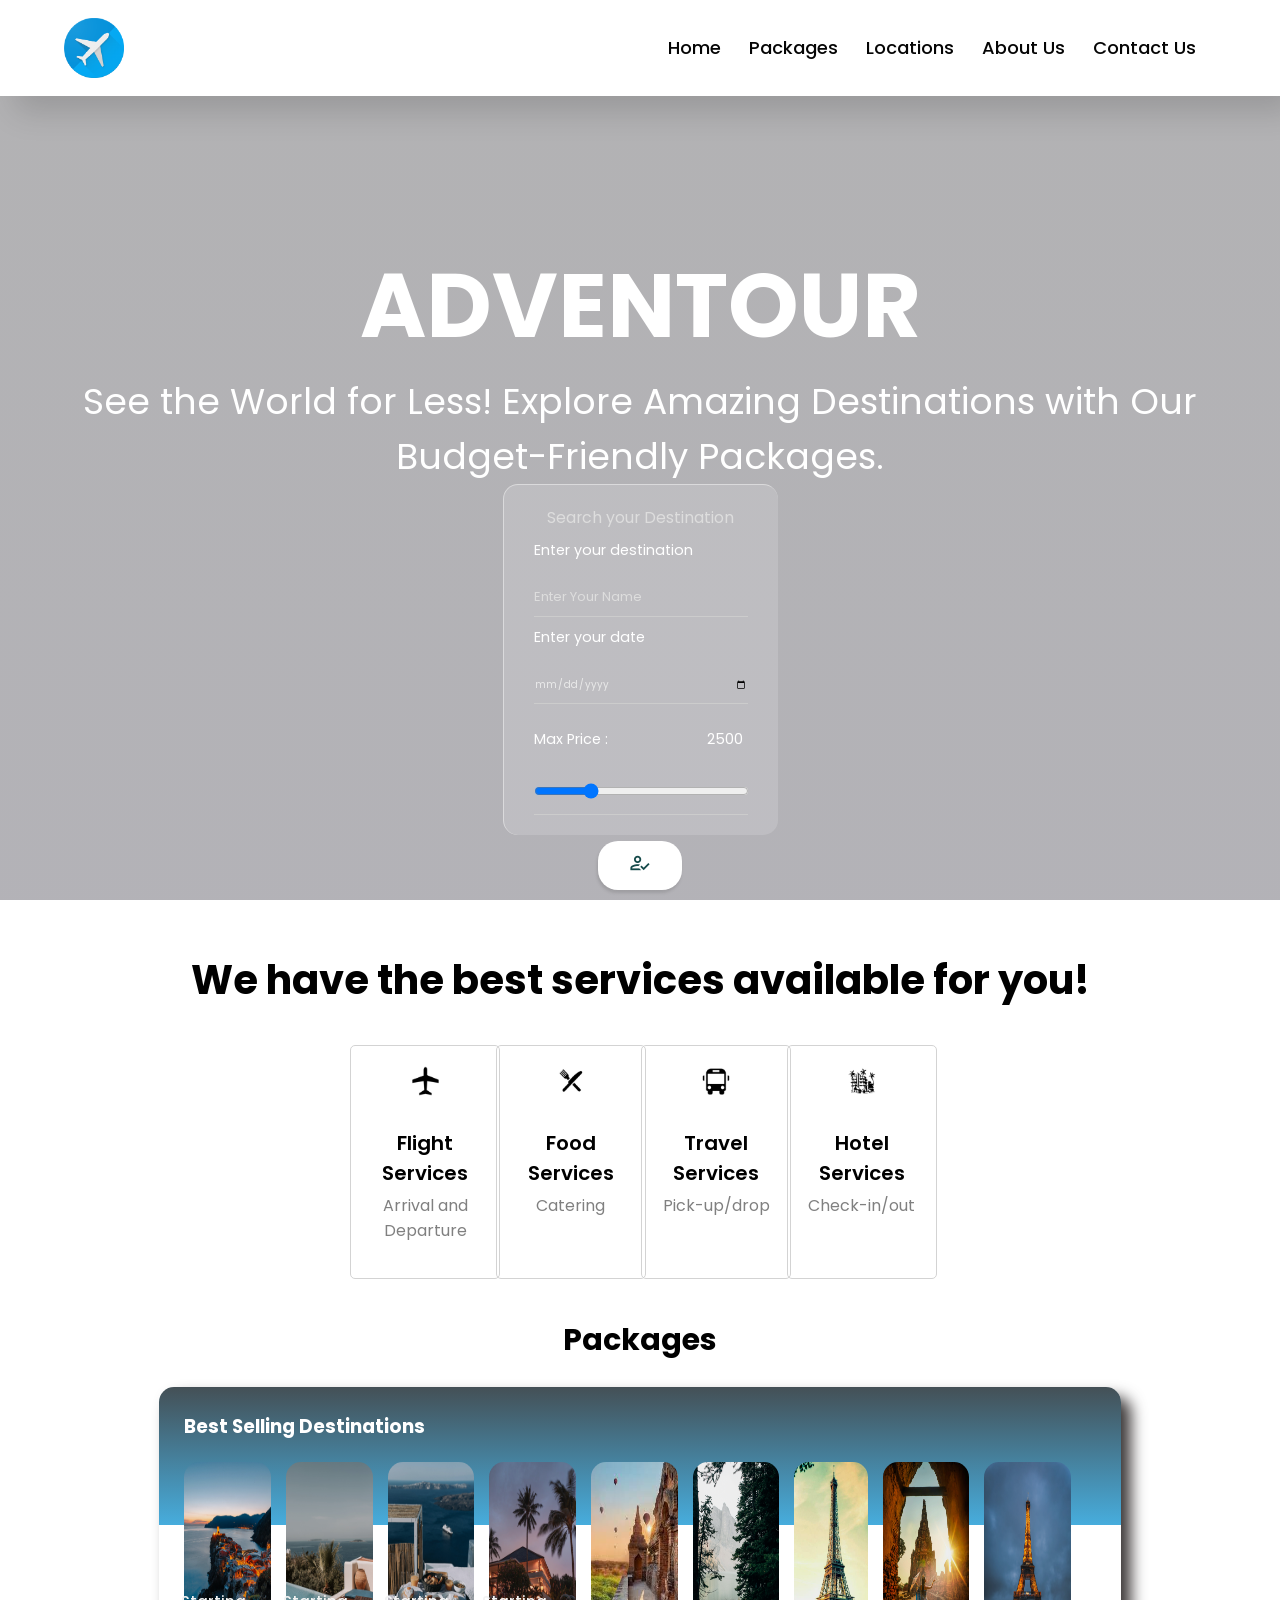
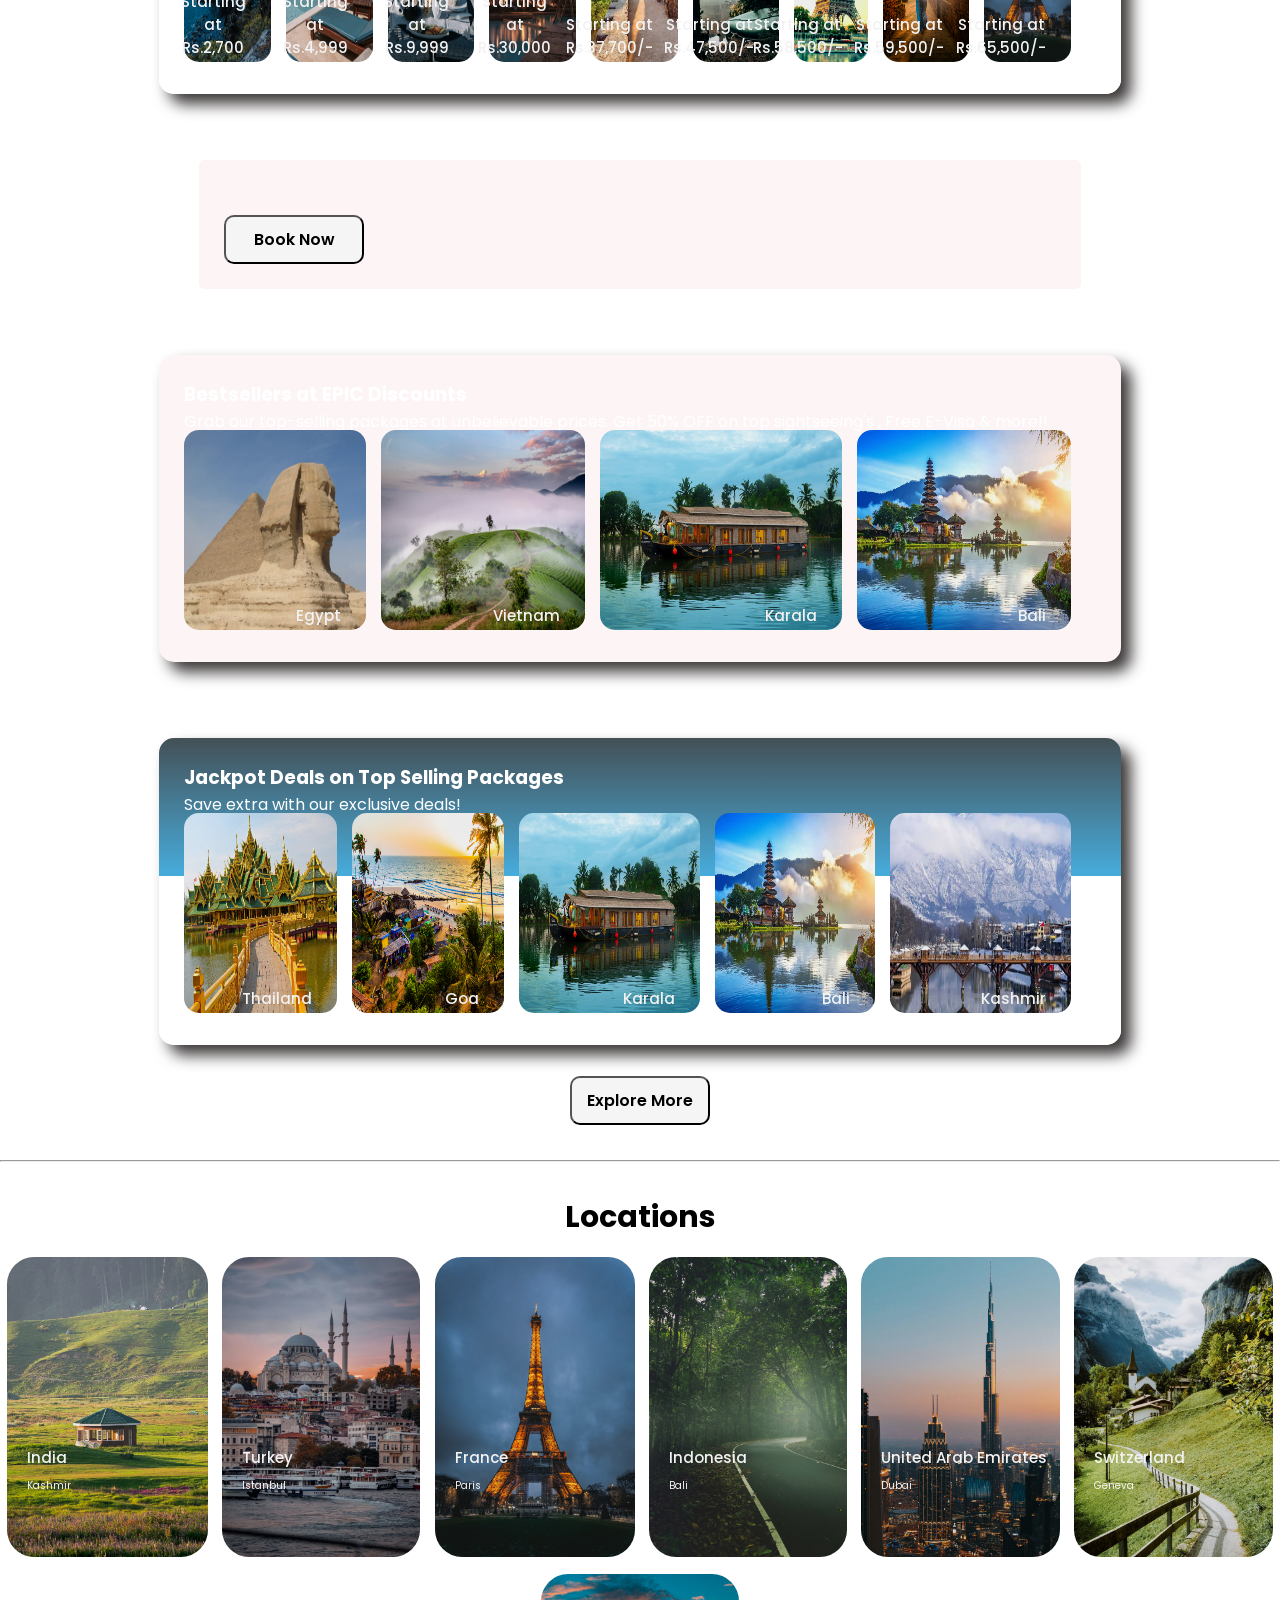
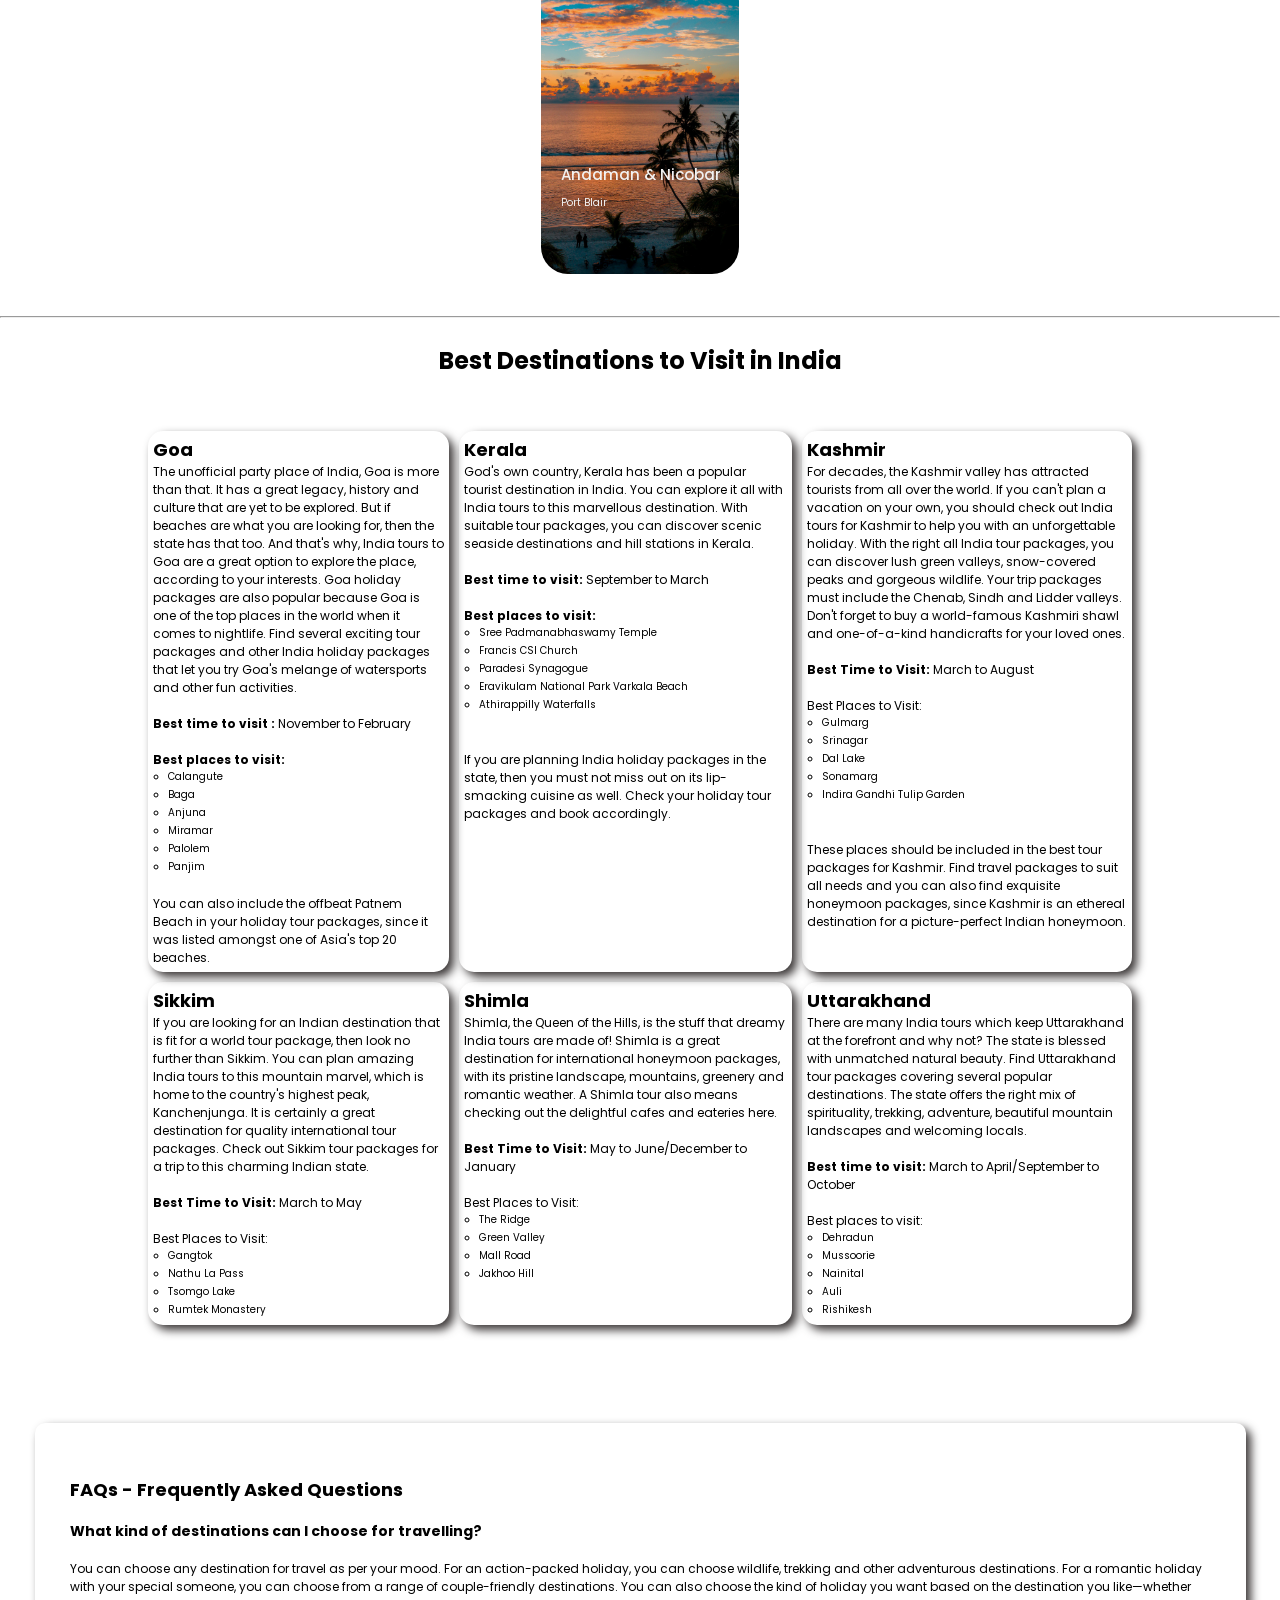
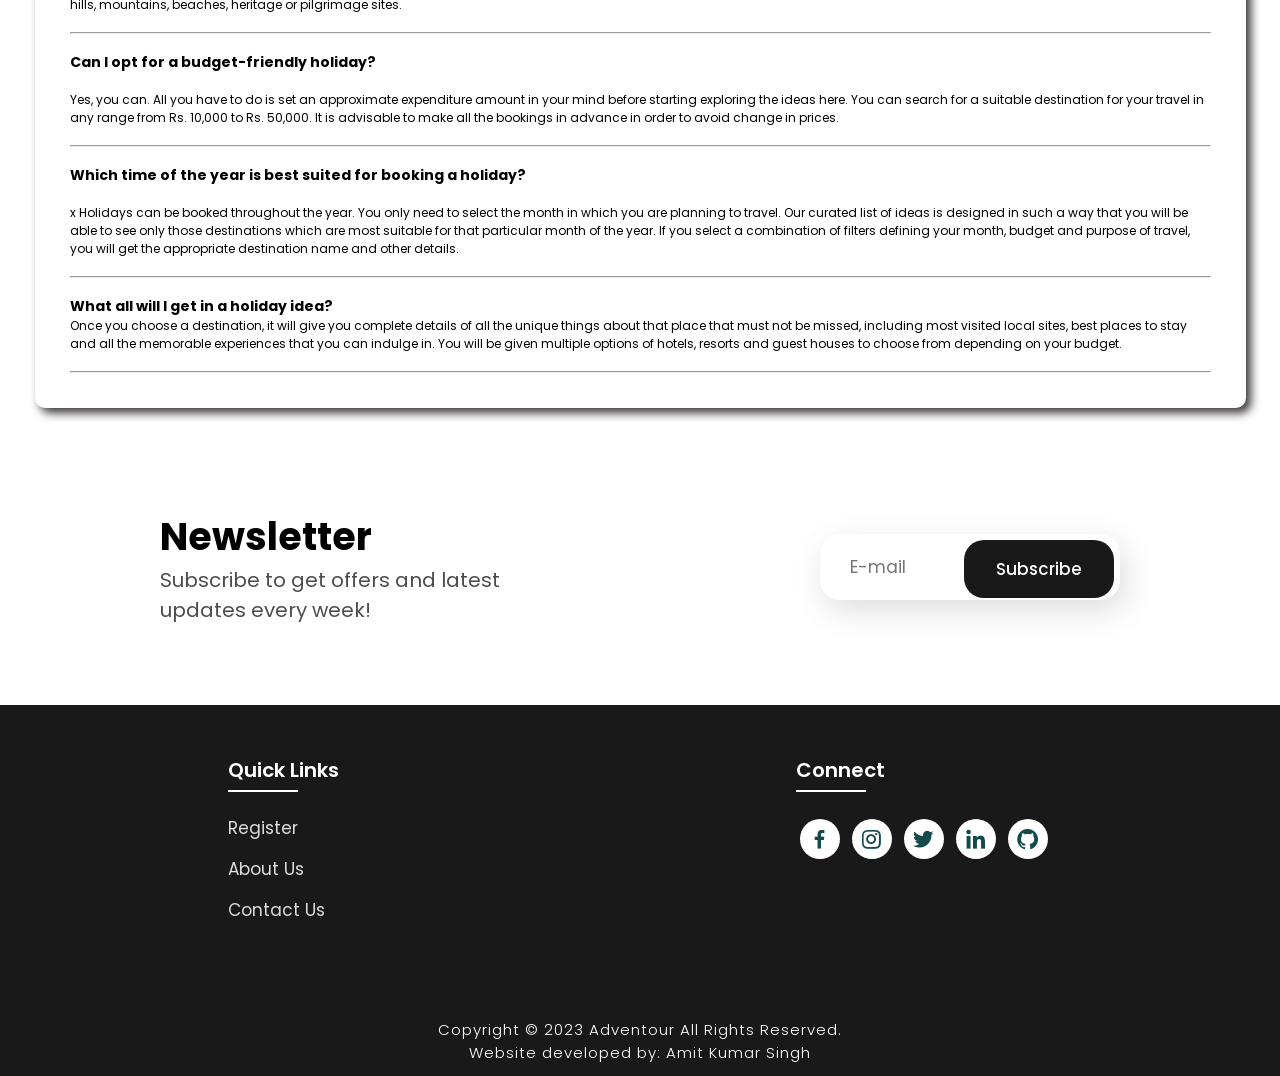
<file: index.html>
<!DOCTYPE html>
<html lang="en">

<head>
    <meta charset="UTF-8">
    <meta http-equiv="X-UA-Compatible" content="IE=edge">
    <meta name="viewport" content="width=device-width, initial-scale=1.0">
    <title>Adventour</title>
    <link rel="icon" href="./assets/files/logo.png">
    <link rel="stylesheet" type="text/css" href="./assets/css/style.css">
    <link rel="stylesheet" type="text/css" href="./assets/css/reg.css">
    <link rel="preconnect" href="https://fonts.googleapis.com">
    <link rel="preconnect" href="https://fonts.gstatic.com" crossorigin>
    <link
        href="https://fonts.googleapis.com/css2?family=Paytone+One&family=Poppins:wght@100;200;300;400;500;600;700;800;900&display=swap"
        rel="stylesheet">
    <link rel="stylesheet" href="https://unpkg.com/boxicons@latest/css/boxicons.min.css">
    <link rel="stylesheet"
        href="https://fonts.googleapis.com/css2?family=Material+Symbols+Outlined:opsz,wght,FILL,GRAD@20..48,100..700,0..1,-50..200" />
    <link rel="stylesheet"
        href="https://fonts.googleapis.com/css2?family=Material+Symbols+Outlined:opsz,wght,FILL,GRAD@20..48,100..700,0..1,-50..200" />

</head>

<body>

  

    <div class="banner">
        <video src="./assets/files/bgvid.mp4" type="video/mp4" autoplay muted loop></video>

      
        

        <div class="content" id="home">
            <nav>
                <img src="./assets/files/logo.png" class="logo" alt="Logo" title="FirstFlight Travels">
                <ul class="navbar">
                    <li>
                        <a href="#home">Home</a>
                        <a href="#package">Packages</a>
                        <a href="#locations">Locations</a>
                        <a href="./info.html">About Us</a>
                        <a href="./contact.html">Contact Us</a>
                    </li>
                </ul>
                </form>
            </nav>
              

            <div class="title">
                <h1>ADVENTOUR</h1>
                <p>See the World for Less! Explore Amazing Destinations with Our Budget-Friendly Packages.  </p>

                <div class="wrapper">
                    <form action="#">
                        <div class="h5 font-weight-bold text-center mb-3" >Search your Destination</div>
                        <div class="destination">
                            <label for="city" >Enter your destination</label>
                          </div>
                          
                        <div class="form-group ">
                            <input type="text" class="form-control" placeholder="Enter Your Name">
                        </div>
                        <div class="destination">
                            <label for="city" >Enter your date</label>
                        </div>
                        <div class="form-group">
                            <input autocomplete="off" type="date" class="form-control" placeholder="Select your date">
                        </div>
                        <div class="form-group">
                            <div class="lable_total flex">
                                  <label class="destination"  for="price">Max Price : <span id="result">2500</span> 
                                </label>
                            </div>
                            <input id="mySlider" type="range" min="0" max="10000" value="2500"  style="width: 215px;">
                            <script>
                                mySlider.oninput = showSliderValue;
                                function showSliderValue() {
                                    result.innerText = this.value;
                                }
                            </script>
                        </div>
                    </form>
                </div>

                <a href="./booking.html" class="button">
                    <span class="material-symbols-outlined">
                        how_to_reg
                    </span>
                </a>
            </div>
        </div>
    </div>

    

    <section class="container">
        <div class="text">
            <h2>We have the best services available for you!</h2>
        </div>
        <div class="rowitems">

            <div class="container-box">
                <div class="container-image">
                    <img src="./assets/files/1a.jpg" alt="Flight Services">
                </div>
                <h4>Flight Services</h4>
                <p>Arrival and Departure</p>
            </div>

            <div class="container-box">
                <div class="container-image">
                    <img src="./assets/files/2a.jpg" alt="Food Services">
                </div>
                <h4>Food Services</h4>
                <p>Catering</p>
            </div>

            <div class="container-box">
                <div class="container-image">
                    <img src="./assets/files/3a.jpg" alt="Travel Services">
                </div>
                <h4>Travel Services</h4>
                <p>Pick-up/drop</p>
            </div>

            <div class="container-box">
                <div class="container-image">
                    <img src="./assets/files/4a.jpg" alt="Hotel Services">
                </div>
                <h4>Hotel Services</h4>
                <p>Check-in/out</p>
            </div>
        </div>
    </section>

    

    <section class="package" id="package">
        <div class="package-title">
            <h2>Packages</h2>
        </div>

        <div class="package-content">
            <div class="text-block">
                <h3>Best Selling Destinations</h3>
            </div>

            <a href="./package.html#2700">
                <div class="box">
                    <div class="image">
                        <img src="./assets/files/p1.jpg" alt="">
                        <h3>Starting at Rs.2,700 </h3>
                    </div>
                </div>
            </a>

            <a href="./package.html#4999">
                <div class="box">
                    <div class="image">
                        <img src="./assets/files/p2.jpg" alt="">
                        <h3>Starting at Rs.4,999</h3>
                    </div>
                </div>
            </a>

            <a href="./package.html#9999">
                <div class="box">
                    <div class="image">
                        <img src="./assets/files/p3.jpg" alt="">
                        <h3>Starting at Rs.9,999</h3>
                    </div>
                </div>
            </a>

            <a href="./package.html#30000">
                <div class="box">
                    <div class="image">
                        <img src="./assets/files/p4.jpg" alt="">
                        <h3>Starting at Rs.30,000</h3>
                    </div>
                </div>
            </a>

            <a href="./package.html#37700">
                <div class="box">
                    <div class="image">
                        <img src="./assets/files/pac1.jpeg" alt="">
                        <h3>Starting at Rs.37,700/-</h3>
                    </div>
                </div>
            </a>

            <a href="./package.html#47500">
                <div class="box">
                    <div class="image">
                        <img src="./assets/files/pac1.jpg" alt="">
                        <h3>Starting at Rs.47,500/-</h3>
                    </div>
                </div>
            </a>

            <a href="./package.html#58500">
                <div class="box">
                    <div class="image">
                        <img src="./assets/files/pac3.jpg" alt="">
                        <h3>Starting at Rs.58,500/-</h3>
                    </div>
                </div>
            </a>

            <a href="./package.html#59500">
                <div class="box">
                    <div class="image">
                        <img src="./assets/files/pac7.jpg" alt="">
                        <h3>Starting at Rs.59,500/-</h3>
                    </div>
                </div>
            </a>
            <a href="./package.html#59500">
                <div class="box">
                    <div class="image">
                        <img src="./assets/files/l3.jpg" alt="">
                        <h3>Starting at Rs.65,500/-</h3>
                    </div>
                </div>
            </a>

        </div>
    </section>

    <section>
        <br><br>
        <div class="pack4-content">
            <div style="text-align:center">
                <button type="button" class="btn btn-primary"><a href="./booking.html"><JavaBlink>Book Now</JavaBlink></a></button>
            </div>
        </div><br><br>
    </section>

    <section class="package2" id="package">
        <div class="pack5-content">

            <div class="text-block">
                <h3>Bestsellers at EPIC Discounts</h3>
                <p>Grab our top-selling packages at unbelievable prices. Get 50% OFF on top sightseeing's , Free E-Visa
                    & more!!</p>
            </div>

            <div class="box">
                <div class="image">
                    <img src="./assets/files/pack5.1.jpg" alt="">
                    <h3>Egypt</h3>
                </div>
            </div>

            <div class="box">
                <div class="image">
                    <img src="./assets/files/pack5.2.jpg" alt="">
                    <h3>Vietnam</h3>
                </div>
            </div>

            <div class="box">
                <div class="image">
                    <img src="./assets/files/pac2.3.jpg" alt="">
                    <h3>Karala</h3>
                </div>
            </div>

            <div class="box">
                <div class="image">
                    <img src="./assets/files/pac2.4.webp" alt="">
                    <h3>Bali</h3>
                </div>
            </div>
        </div>
    </section><br><br>

    <section class="package2" id="package">

        <div class="package2-content">
            <div class="text-block">
                <h3>Jackpot Deals on Top Selling Packages</h3>
                <p>Save extra with our exclusive deals!</p>
            </div>

            <a href="./assets/package.html#6000">
                <div class="box">
                    <div class="image">
                        <img src="./assets/files/pac2.1.jpg" alt="">
                        <h3> Thailand </h3>
                    </div>
                </div>
            </a>

            <div class="box">
                <div class="image">
                    <img src="./assets/files/pack2.2.jpg" alt="">
                    <h3>Goa</h3>
                </div>
            </div>

            <div class="box">
                <div class="image">
                    <img src="./assets/files/pac2.3.jpg" alt="">
                    <h3>Karala</h3>
                </div>
            </div>

            <div class="box">
                <div class="image">
                    <img src="./assets/files/pac2.4.webp" alt="">
                    <h3>Bali</h3>
                </div>
            </div>

            <a href="./package.html#6000">
                <div class="box">
                    <div class="image">
                        <img src="./assets/files/pac2.5.jpg" alt="">
                        <h3>Kashmir</h3>
                    </div>
                </div>
            </a>
        </div>

       

        <div style="text-align:center">
            <button type="button" class="btn btn-primary"> <a href="package.html">Explore More</a></button>
        </div>
    </section><br><hr><br>

   

    <section class="locations" id="locations">
        <div class="package-title">
            <h2>Locations</h2>
        </div>

        <div class="location-content">
            <a href="./locations.html">
                <div class="col-content">
                    <img src="./assets/files/l1.jpg" alt="">
                    <h5>India</h5>
                    <p>Kashmir</p>
                </div>
            </a>

            <a href="./locations.html#istanbul">
                <div class="col-content">
                    <img src="./assets/files/l2.jpg" alt="">
                    <h5>Turkey</h5>
                    <p>Istanbul</p>
                </div>
            </a>

            <a href="./locations.html#paris">
                <div class="col-content">
                    <img src="./assets/files/l3.jpg" alt="">
                    <h5>France</h5>
                    <p>Paris</p>
                </div>
            </a>

            <a href="./locations.html#bali">
                <div class="col-content">
                    <img src="./assets/files/l4.jpg" alt="">
                    <h5>Indonesia</h5>
                    <p>Bali</p>
                </div>
            </a>

            <a href="./locations.html#dubai">
                <div class="col-content">
                    <img src="./assets/files/l5.jpg" alt="">
                    <h5>United Arab Emirates</h5>
                    <p>Dubai</p>
                </div>
            </a>

            <a href="./locations.html#geneva">
                <div class="col-content">
                    <img src="./assets/files/l6.jpg" alt="">
                    <h5>Switzerland</h5>
                    <p>Geneva</p>
                </div>
            </a>

            <a href="./locations.html#port-blair">
                <div class="col-content">
                    <img src="./assets/files/l7.jpg" alt="">
                    <h5>Andaman & Nicobar</h5>
                    <p>Port Blair</p>
                </div>
            </a>
        </div>
    </section><br><hr>

    

    <section><br>
        <div class="destination-title">
            <h2>Best Destinations to Visit in India</h2>
        </div>
        <div class="container1">
            <style>
                .destination-title {
                    text-align: center;
                }

                .container1 {
                    display: grid;
                    position: relative;
                    grid-template-columns: auto auto auto;
                    background: color #f6f1f1;
                    padding: 48px;
                    font-size: 12px;
                    gap: 10px;
                    margin-top: 5px;
                    margin-left: 100px;
                    margin-right: 100px;
                    margin-bottom: 1px;

                    .loc-detail li {
                        font-size: 10px;
                        color: black;
                        margin-left: 15px;
                        margin-bottom: 2px;
                        list-style-type: circle;
                    }

                    .box {
                        background: inherit;
                        color: black;
                        box-shadow: 5px 5px 10px #3b3737;
                        padding: 5px;
                        border-radius: 15px;
                    }
                }
            </style>

            <div class="box">
                <h1>Goa</h1>
                <p>The unofficial party place of India, Goa is more than that. It has a great legacy, history and
                    culture that are yet to be explored. But if beaches are what you are looking for, then the state
                    has that too. And that's why, India tours to Goa are a great option to explore the place,
                    according to your interests. Goa holiday packages are also popular because Goa is one of the top
                    places in the world when it comes to nightlife. Find several exciting tour packages and other
                    India holiday packages that let you try Goa's melange of watersports and other fun activities.
                    <br>
                    <br><b>Best time to visit :</b> November to February <br>

                    <br> <b>Best places to visit:</b>
                <ul class="loc-detail">
                    <li>Calangute</li>
                    <li>Baga</li>
                    <li>Anjuna</li>
                    <li> Miramar</li>
                    <li> Palolem</li>
                    <li> Panjim</li>
                </ul>

                <br> You can also include the offbeat Patnem Beach in your holiday tour packages, since it was
                listed amongst one of Asia's top 20 beaches.
                </p>
            </div>

            <div class="box">
                <h1>
                    Kerala
                </h1>
                <p>God's own country, Kerala has been a popular tourist destination in India. You can explore it all
                    with India tours to this marvellous destination. With suitable tour packages, you can discover
                    scenic seaside destinations and hill stations in Kerala. <br>
                    <br> <b>Best time to visit:</b> September to March <br>

                    <br> <b>Best places to visit:</b>
                <ul class="loc-detail">
                    <li>Sree Padmanabhaswamy Temple</li>
                    <li> Francis CSI Church</li>
                    <li> Paradesi Synagogue</li>
                    <li> Eravikulam National Park
                        Varkala Beach</li>
                    <li>Athirappilly Waterfalls</li>
                </ul>
                <br>

                <br>
                If you are planning India holiday packages in the state, then you must not miss out on its
                lip-smacking cuisine as well. Check your holiday tour packages and book accordingly.</p>

            </div>

            <div class="box">
                <h1>Kashmir</h1>
                <p>
                    For decades, the Kashmir valley has attracted tourists from all over the world. If you can't
                    plan a vacation on your own, you should check out India tours for Kashmir to help you with an
                    unforgettable holiday. With the right all India tour packages, you can discover lush green
                    valleys, snow-covered peaks and gorgeous wildlife. Your trip packages must include the Chenab,
                    Sindh and Lidder valleys. Don't forget to buy a world-famous Kashmiri shawl and one-of-a-kind
                    handicrafts for your loved ones. <br>
                    <br> <b> Best Time to Visit:</b> March to August <br>

                    <br> Best Places to Visit: <br>
                <ul class="loc-detail">
                    <li>Gulmarg</li>
                    <li> Srinagar</li>
                    <li> Dal Lake</li>
                    <li> Sonamarg</li>
                    <li> Indira Gandhi Tulip Garden</li>
                </ul>
                <br>
                <br> These places should be included in the best tour packages for Kashmir. Find travel packages to
                suit all needs and you can also find exquisite honeymoon packages, since Kashmir is an ethereal
                destination for a picture-perfect Indian honeymoon.</p>
            </div>

            <div class="box">
                <h1>Sikkim</h1>
                <p>If you are looking for an Indian destination that is fit for a world tour package, then look no
                    further than Sikkim. You can plan amazing India tours to this mountain marvel, which is home to
                    the country's highest peak, Kanchenjunga. It is certainly a great destination for quality
                    international tour packages. Check out Sikkim tour packages for a trip to this charming Indian
                    state. <br>
                    <br> <b>Best Time to Visit:</b> March to May <br>

                    <br> Best Places to Visit:
                <ul class="loc-detail">
                    <li> Gangtok</li>
                    <li> Nathu La Pass</li>
                    <li> Tsomgo Lake</li>
                    <li> Rumtek Monastery</li>
                </ul>
                </p>
            </div>

            <div class="box">
                <h1>Shimla</h1>
                <p> Shimla, the Queen of the Hills, is the stuff that dreamy India tours are made of! Shimla is a
                    great
                    destination for international honeymoon packages, with its pristine landscape, mountains,
                    greenery
                    and romantic weather. A Shimla tour also means checking out the delightful cafes and eateries
                    here. <br>

                    <br> <b>Best Time to Visit:</b> May to June/December to January <br>

                    <br> Best Places to Visit:
                <ul class="loc-detail">
                    <li>The Ridge</li>
                    <li> Green Valley</li>
                    <li> Mall Road</li>
                    <li> Jakhoo Hill</li>
                </ul>
                </p>
            </div>

            <div class="box">
                <h1> Uttarakhand</h1>
                <p> There are many India tours which keep Uttarakhand at the forefront and why not? The state is
                    blessed with unmatched natural beauty. Find Uttarakhand tour packages covering several popular
                    destinations. The state offers the right mix of spirituality, trekking, adventure, beautiful
                    mountain landscapes and welcoming locals. <br>

                    <br> <b> Best time to visit:</b> March to April/September to October <br>

                    <br> Best places to visit:
                <ul class="loc-detail">
                    <li> Dehradun</li>
                    <li> Mussoorie</li>
                    <li> Nainital</li>
                    <li> Auli</li>
                    <li> Rishikesh</li>
                </ul>
                </p>

            </div>
        </div>
    </section>

    <section class="faq">

        <div class="container2">
            <style>
                .container2 {
                    position: relative;
                    grid-template-columns: auto auto auto;
                    gap: 5%;
                    padding: 35px;
                    margin-top: 50px;
                    margin-left: 35px;
                    margin-right: 34px;
                    border-radius: 10px;
                    font-size: 12px;
                    color: black;
                    background-color: white;
                    box-shadow: 5px 5px 10px #3b3737;
                }
            </style>

            <div> <br>
                <h1 class="faqh1">FAQs - Frequently Asked Questions</h1>
            </div>

            <p><br>
            <h3> What kind of destinations can I choose for travelling?</h3> <br>
            <p> You can choose any destination for travel as per your mood. For an action-packed holiday, you can choose
                wildlife, trekking and other adventurous destinations. For a romantic holiday with your special someone,
                you can choose from a range of couple-friendly destinations. You can also choose the kind of holiday you
                want based on the destination you like—whether hills, mountains, beaches, heritage or pilgrimage sites.
            </p><br>
            <hr>

            <br>
            <h3> Can I opt for a budget-friendly holiday?</h3><br>
            <p>
                Yes, you can. All you have to do is set an approximate expenditure amount in your mind before starting
                exploring the ideas here. You can search for a suitable destination for your travel in any range from
                Rs. 10,000 to Rs. 50,000. It is advisable to make all the bookings in advance in order to avoid change
                in prices.</p><br>
            <hr>

            <br>
            <h3> Which time of the year is best suited for booking a holiday?</h3><br>
            <p>x
                Holidays can be booked throughout the year. You only need to select the month in which you are planning
                to travel. Our curated list of ideas is designed in such a way that you will be able to see only those
                destinations which are most suitable for that particular month of the year. If you select a combination
                of filters defining your month, budget and purpose of travel, you will get the appropriate destination
                name and other details.</p><br>
            <hr>

            <br>
            <h3>What all will I get in a holiday idea?</h3>
            <p>Once you choose a destination, it will give you complete details of all the unique things about that
                place that must not be missed, including most visited local sites, best places to stay and all the
                memorable experiences that you can indulge in. You will be given multiple options of hotels, resorts and
                guest houses to choose from depending on your budget. </p> <br>
            <hr>
            </p>
        </div>
    </section>

    

    <section class="newsletter">
        <div class="newstext">
            <h2>Newsletter</h2>
            <p>Subscribe to get offers and latest<br>updates every week!</p>
        </div>

        <div class="send">
            <form action="">
                <input type="email" name="emailid" placeholder="E-mail" required>
                <input type="submit" value="Subscribe">
            </form>
        </div>
    </section>

   
    <section class="footer">
        <div class="foot">
            <div class="footer-content">

                <div class="footlinks">
                    <h4>Quick Links</h4>
                    <ul>
                        <li><a href="./booking.html">Register</a></li>
                        <li><a href="./info.html">About Us</a></li>
                        <li><a href="./contact.html">Contact Us</a></li>
                    </ul>
                </div>

                <div class="footlinks">
                    <h4>Connect</h4>
                    <div class="social">
                        <a href="https://www.facebook.com/profile.php?id=100007787415175" target="_blank"><i
                                class='bx bxl-facebook'></i></a>
                        <a href="https://www.instagram.com/iamit010/" target="_blank"><i
                                class='bx bxl-instagram'></i></a>
                        <a href="https://twitter.com/sarcasmit_" target="_blank"><i class='bx bxl-twitter'></i></a>
                        <a href="https://www.linkedin.com/in/amit-kumar-singh-475b36212/" target="_blank"><i
                                class='bx bxl-linkedin'></i></a>
                        <a href="https://github.com/iamit010" target="_blank"><i class='bx bxl-github'></i></a>
                    </div>
                </div>

            </div>
        </div>

        <div class="end">
            <p>Copyright © 2023 Adventour All Rights Reserved.<br>Website developed by: Amit Kumar Singh</p>
        </div>
    </section>
 <SCRIPT type="text/javascript">
        function JavaBlink() {
           var blinks = document.getElementsByTagName('JavaBlink');
           for (var i = blinks.length - 1; i >= 0; i--) {
              var s = blinks[i];
              s.style.visibility = (s.style.visibility === 'visible') ? 'hidden' : 'visible';
           }
           window.setTimeout(JavaBlink, 500);
        }
        if (document.addEventListener) document.addEventListener("DOMContentLoaded", JavaBlink, false);
        else if (window.addEventListener) window.addEventListener("load", JavaBlink, false);
        else if (window.attachEvent) window.attachEvent("onload", JavaBlink);
        else window.onload = JavaBlink;
      </SCRIPT>
</body>

</html>
</file>
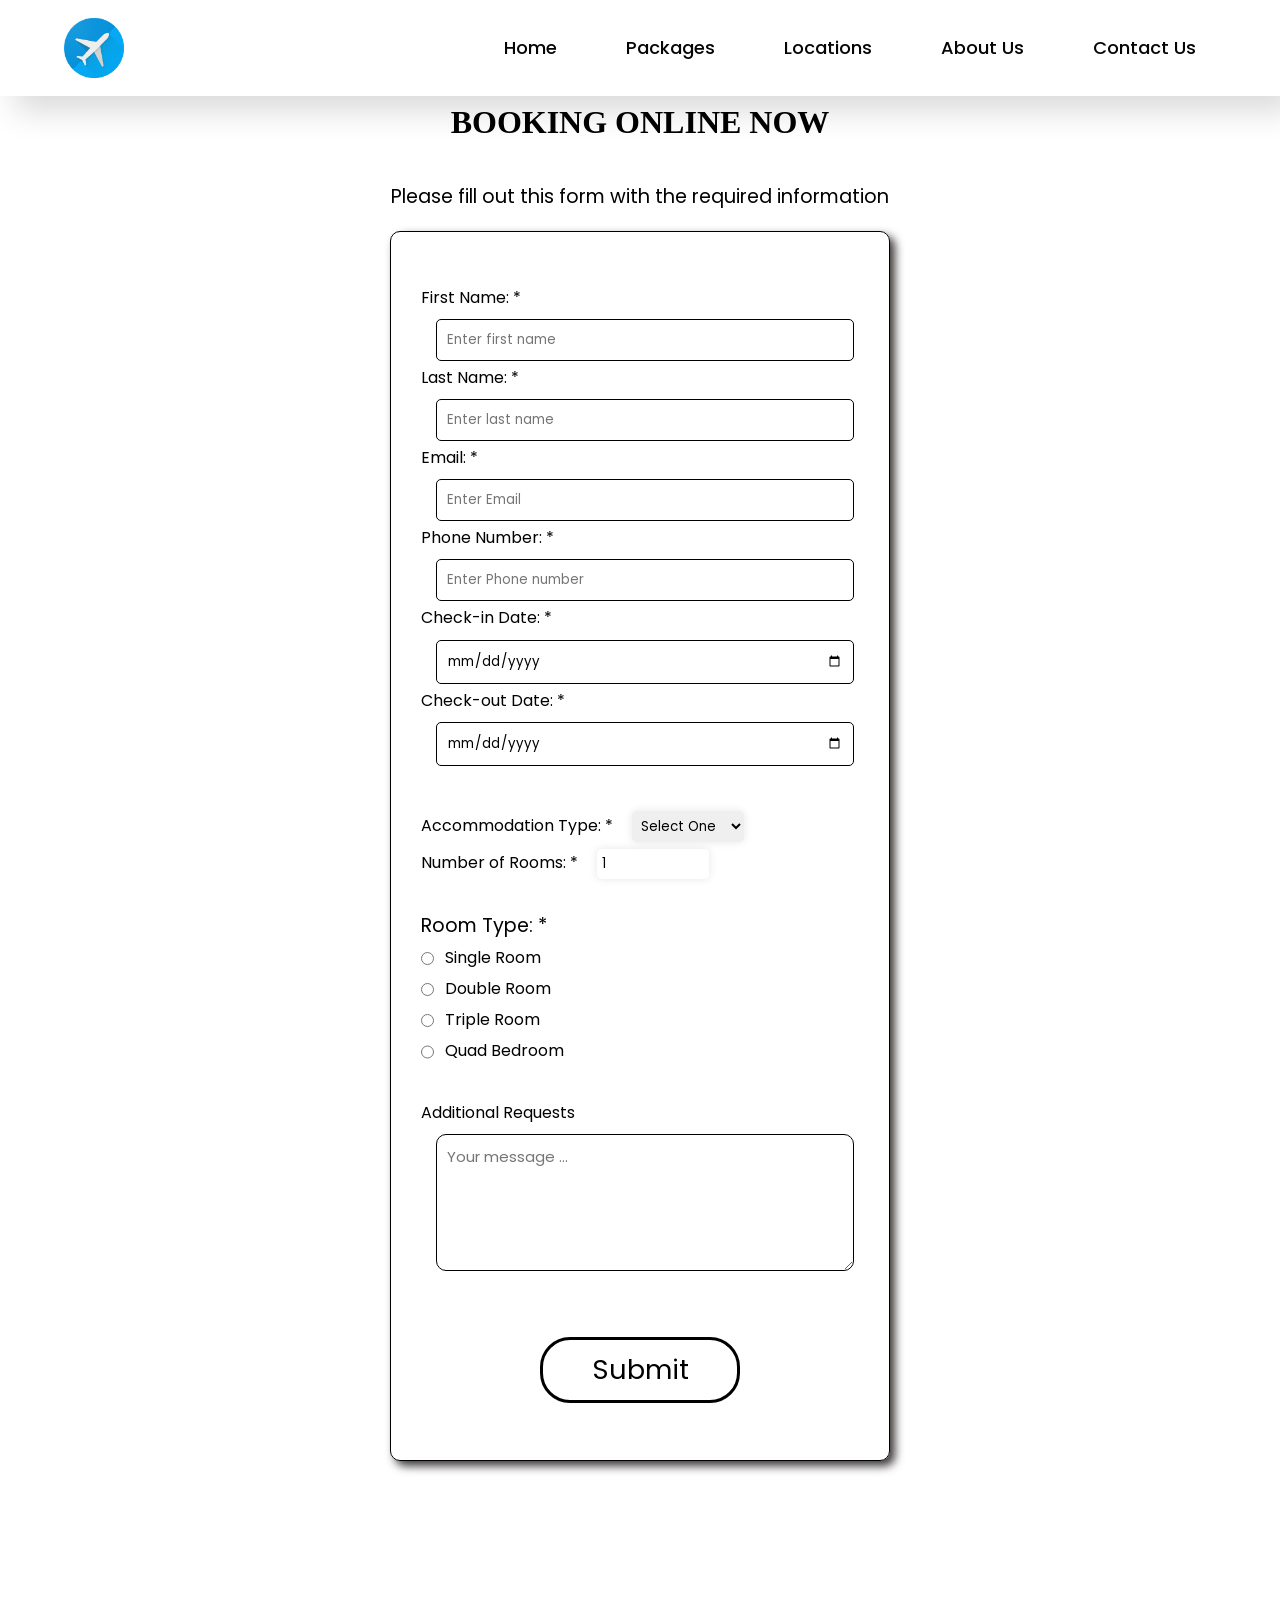
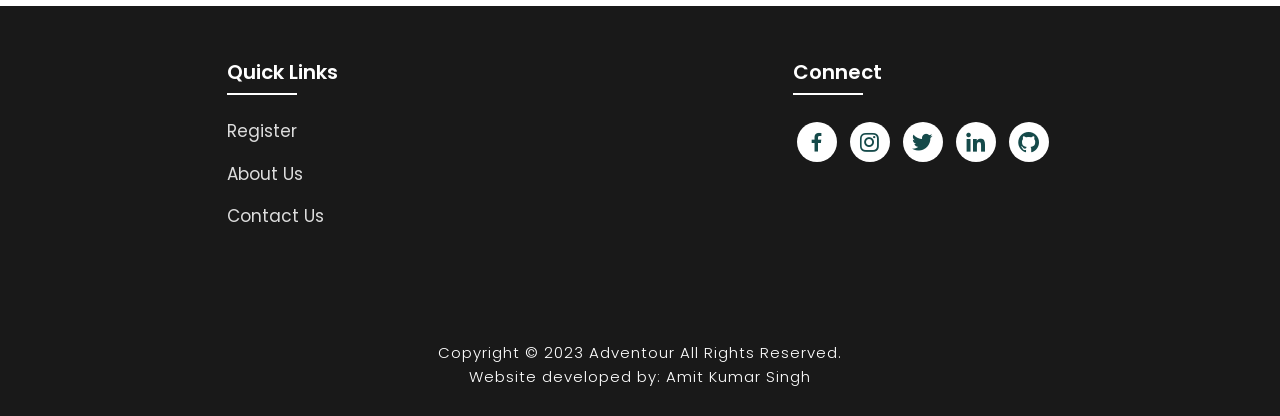
<file: booking .html>
<!DOCTYPE html>
<html lang="en">

<head>
    <meta charset="UTF-8" />
    <meta http-equiv="X-UA-Compatible" content="IE=edge" />
    <meta name="viewport" content="width=device-width, initial-scale=1.0" />
    <title>Register Here</title>
    <link rel="icon" href="./assets/files/logo.png" />
    <link rel="stylesheet" type="text/css" href="./assets/css/style.css" />
    <link rel="stylesheet" type="text/css" href="./assets/css/booking.css" />
    <link href="https://unpkg.com/boxicons@2.1.4/css/boxicons.min.css" rel="stylesheet" />
    <link rel="preconnect" href="https://fonts.googleapis.com" />
    <link rel="preconnect" href="https://fonts.gstatic.com" crossorigin />
    <link
        href="https://fonts.googleapis.com/css2?family=Paytone+One&family=Poppins:wght@100;200;300;400;500;600;700;800;900&display=swap"
        rel="stylesheet" />
</head>

<body>
    <header>
        <nav>
            <img src="./assets/files/logo.png" class="logo" alt="Logo" title="FirstFlight Travels">
            <ul class="navbar">
                <li><a href="index.html">Home</a></li>
                <li><a href="./index.html#package">Packages</a></li>
                <li><a href="./index.html#locations">Locations</a></li>
                <li><a href="./info.html">About Us</a></li>
                <li><a href="./contact.html">Contact Us</a></li>
            </ul>
        </nav>
    </header>

    <main class="booking">
        <h1>Booking Online Now</h1>
        <p>Please fill out this form with the required information</p>

        <form id="bookingForm" action="#" method="post">
            <fieldset>
                <label>First Name: *
                    <input type="text" class="data" name="firstname" placeholder="Enter first name" required />
                </label>
                <label>Last Name: *
                    <input type="text" name="lastname" placeholder="Enter last name" required />
                </label>
                <label>Email: *
                    <input type="email" name="email" placeholder="Enter Email" required />
                </label>
                <label>Phone Number: *
                    <input type="tel" name="phone" placeholder="Enter Phone number" required />
                </label>
                <label>Check-in Date: *
                    <input type="date" id="checkin" name="check-in-date" required />
                </label>
                <label>Check-out Date: *
                    <input type="date" id="checkout" name="check-out-date" required />
                </label>
            </fieldset>

            <fieldset>
                <label>Accommodation Type: *
                    <select name="accommodation" id="accommodation" required>
                        <option value="">Select One</option>
                        <option value="hotel">Hotel</option>
                        <option value="self-catered">Self-Catered</option>
                        <option value="hostel">Hostel</option>
                        <option value="guesthouse">Guesthouse</option>
                    </select>
                </label><br>

                <label>Number of Rooms: *
                    <input type="number" name="rooms" min="1" max="20" value="1" class="room" required />
                </label><br><br>

                <div>
                    <span>Room Type: *</span><br>
                    <label>
                        <input type="radio" name="room-type" value="single" class="inline" required /> Single Room
                    </label><br>
                    <label>
                        <input type="radio" name="room-type" value="double" class="inline" /> Double Room
                    </label><br>
                    <label>
                        <input type="radio" name="room-type" value="triple" class="inline" /> Triple Room
                    </label><br>
                    <label>
                        <input type="radio" name="room-type" value="quad" class="inline" /> Quad Bedroom
                    </label>
                </div><br>

                <label>Additional Requests
                    <textarea name="additional" rows="5" cols="30" placeholder="Your message ..."></textarea>
                </label>
            </fieldset>

            <input type="submit" value="Submit" class="submit-btn" />
        </form>
    </main>

    <section class="footer">
        <div class="foot">
            <div class="footer-content">
                <div class="footlinks">
                    <h4>Quick Links</h4>
                    <ul>
                        <li><a href="./booking.html">Register</a></li>
                        <li><a href="./info.html">About Us</a></li>
                        <li><a href="./contact.html">Contact Us</a></li>
                    </ul>
                </div>

                <div class="footlinks">
                    <h4>Connect</h4>
                    <div class="social">
                        <a href="https://www.facebook.com/profile.php?id=100007787415175" target="_blank" rel="noopener noreferrer"><i class='bx bxl-facebook'></i></a>
                        <a href="https://www.instagram.com/iamit010/" target="_blank" rel="noopener noreferrer"><i class='bx bxl-instagram'></i></a>
                        <a href="https://twitter.com/sarcasmit_" target="_blank" rel="noopener noreferrer"><i class='bx bxl-twitter'></i></a>
                        <a href="https://www.linkedin.com/in/amit-kumar-singh-475b36212/" target="_blank" rel="noopener noreferrer"><i class='bx bxl-linkedin'></i></a>
                        <a href="https://github.com/iamit010" target="_blank" rel="noopener noreferrer"><i class='bx bxl-github'></i></a>
                    </div>
                </div>
            </div>
        </div>

        <div class="end">
            <p>Copyright © 2023 Adventour All Rights Reserved.<br>Website developed by: Amit Kumar Singh</p>
        </div>
    </section>

    <script>
        const bookingForm = document.getElementById('bookingForm');
        const checkinInput = document.getElementById('checkin');
        const checkoutInput = document.getElementById('checkout');

        bookingForm.addEventListener('submit', function (e) {
            e.preventDefault();

            if (checkinInput.value && checkoutInput.value && checkoutInput.value < checkinInput.value) {
                alert('Check-out date cannot be earlier than check-in date.');
                return;
            }

            alert('Booked successfully!\nEnjoy your journey');
            bookingForm.reset();
        });
    </script>
</body>

</html>
</file>
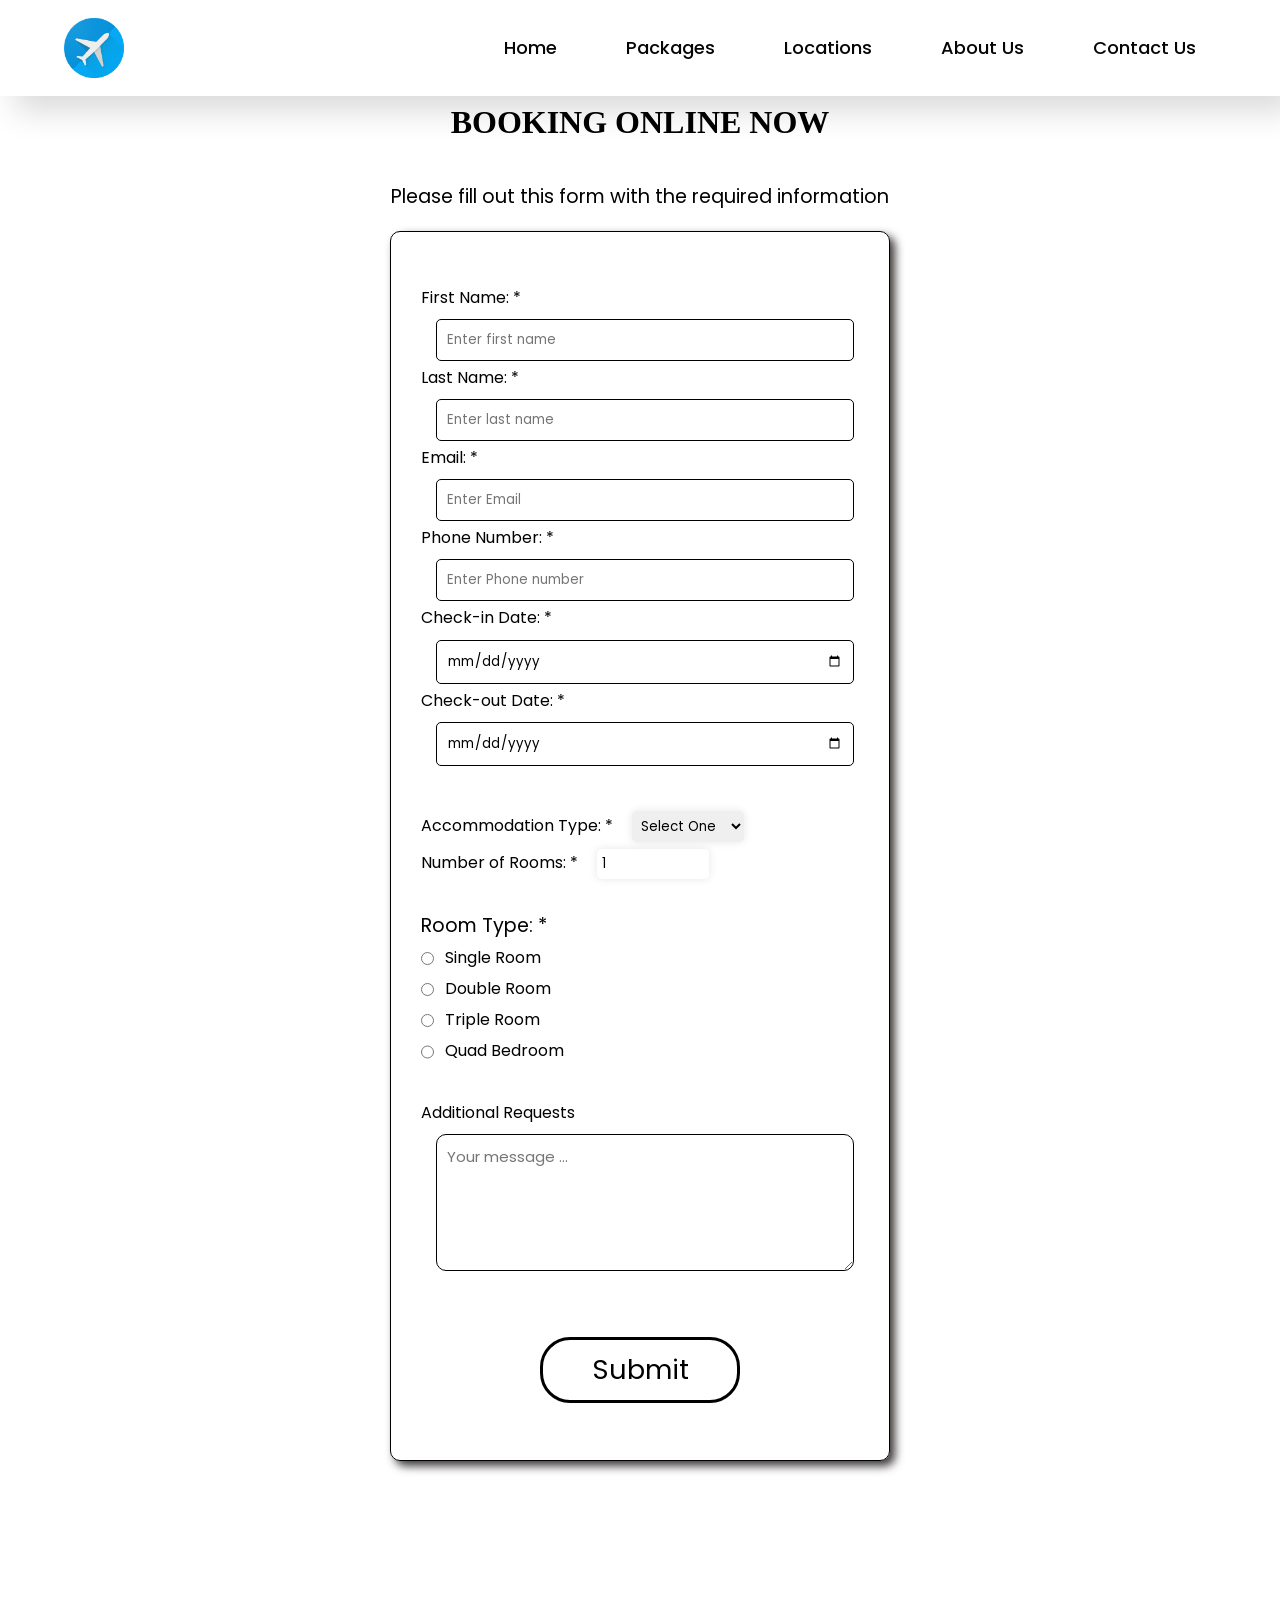
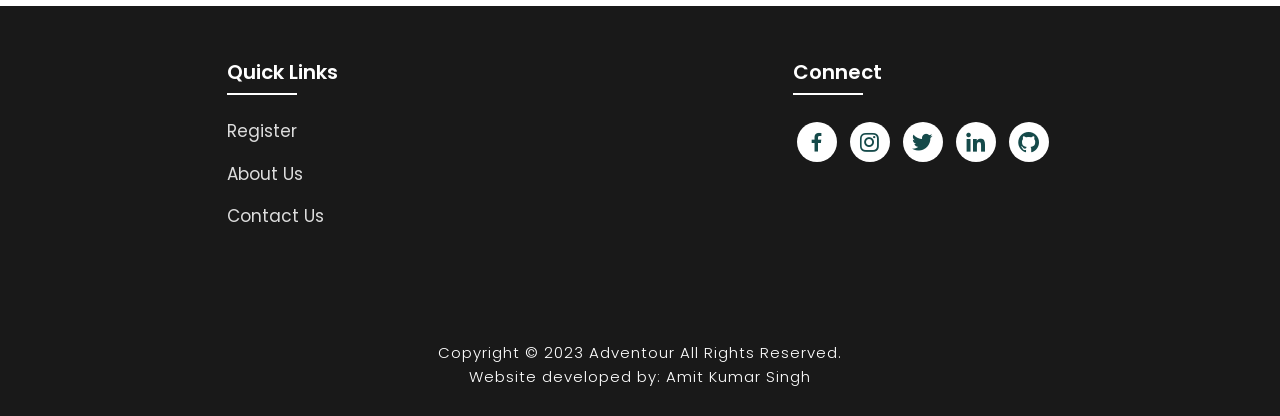
<file: booking.html>
<!DOCTYPE html>
<html lang="en">

<head>
    <meta charset="UTF-8" />
    <meta http-equiv="X-UA-Compatible" content="IE=edge" />
    <meta name="viewport" content="width=device-width, initial-scale=1.0" />
    <title>Register Here</title>
    <link rel="icon" href="./assets/files/logo.png" />
    <link rel="stylesheet" type="text/css" href="./assets/css/style.css" />
    <link rel="stylesheet" type="text/css" href="./assets/css/booking.css" />
    <link href="https://unpkg.com/boxicons@2.1.4/css/boxicons.min.css" rel="stylesheet" />
    <link rel="preconnect" href="https://fonts.googleapis.com" />
    <link rel="preconnect" href="https://fonts.gstatic.com" crossorigin />
    <link
        href="https://fonts.googleapis.com/css2?family=Paytone+One&family=Poppins:wght@100;200;300;400;500;600;700;800;900&display=swap"
        rel="stylesheet" />
</head>

<body>
    <header>
        <nav>
            <img src="./assets/files/logo.png" class="logo" alt="Logo" title="FirstFlight Travels">
            <ul class="navbar">
                <li><a href="index.html">Home</a></li>
                <li><a href="./index.html#package">Packages</a></li>
                <li><a href="./index.html#locations">Locations</a></li>
                <li><a href="./info.html">About Us</a></li>
                <li><a href="./contact.html">Contact Us</a></li>
            </ul>
        </nav>
    </header>

    <main class="booking">
        <h1>Booking Online Now</h1>
        <p>Please fill out this form with the required information</p>

        <form id="bookingForm" name="booking" method="POST" data-netlify="true" netlify-honeypot="bot-field">
            <input type="hidden" name="form-name" value="booking" />
            <p hidden><label>Don't fill this out: <input name="bot-field" /></label></p>
            <fieldset>
                <label>First Name: *
                    <input type="text" class="data" name="firstname" placeholder="Enter first name" required />
                </label>
                <label>Last Name: *
                    <input type="text" name="lastname" placeholder="Enter last name" required />
                </label>
                <label>Email: *
                    <input type="email" name="email" placeholder="Enter Email" required />
                </label>
                <label>Phone Number: *
                    <input type="tel" name="phone" placeholder="Enter Phone number" required />
                </label>
                <label>Check-in Date: *
                    <input type="date" id="checkin" name="check-in-date" required />
                </label>
                <label>Check-out Date: *
                    <input type="date" id="checkout" name="check-out-date" required />
                </label>
            </fieldset>

            <fieldset>
                <label>Accommodation Type: *
                    <select name="accommodation" id="accommodation" required>
                        <option value="">Select One</option>
                        <option value="hotel">Hotel</option>
                        <option value="self-catered">Self-Catered</option>
                        <option value="hostel">Hostel</option>
                        <option value="guesthouse">Guesthouse</option>
                    </select>
                </label><br>

                <label>Number of Rooms: *
                    <input type="number" name="rooms" min="1" max="20" value="1" class="room" required />
                </label><br><br>

                <div>
                    <span>Room Type: *</span><br>
                    <label>
                        <input type="radio" name="room-type" value="single" class="inline" required /> Single Room
                    </label><br>
                    <label>
                        <input type="radio" name="room-type" value="double" class="inline" /> Double Room
                    </label><br>
                    <label>
                        <input type="radio" name="room-type" value="triple" class="inline" /> Triple Room
                    </label><br>
                    <label>
                        <input type="radio" name="room-type" value="quad" class="inline" /> Quad Bedroom
                    </label>
                </div><br>

                <label>Additional Requests
                    <textarea name="additional" rows="5" cols="30" placeholder="Your message ..."></textarea>
                </label>
            </fieldset>

            <input type="submit" value="Submit" class="submit-btn" />
        </form>
    </main>

    <section class="footer">
        <div class="foot">
            <div class="footer-content">
                <div class="footlinks">
                    <h4>Quick Links</h4>
                    <ul>
                        <li><a href="./booking.html">Register</a></li>
                        <li><a href="./info.html">About Us</a></li>
                        <li><a href="./contact.html">Contact Us</a></li>
                    </ul>
                </div>

                <div class="footlinks">
                    <h4>Connect</h4>
                    <div class="social">
                        <a href="https://www.facebook.com/profile.php?id=100007787415175" target="_blank" rel="noopener noreferrer"><i class='bx bxl-facebook'></i></a>
                        <a href="https://www.instagram.com/iamit010/" target="_blank" rel="noopener noreferrer"><i class='bx bxl-instagram'></i></a>
                        <a href="https://twitter.com/sarcasmit_" target="_blank" rel="noopener noreferrer"><i class='bx bxl-twitter'></i></a>
                        <a href="https://www.linkedin.com/in/amit-kumar-singh-475b36212/" target="_blank" rel="noopener noreferrer"><i class='bx bxl-linkedin'></i></a>
                        <a href="https://github.com/iamit010" target="_blank" rel="noopener noreferrer"><i class='bx bxl-github'></i></a>
                    </div>
                </div>
            </div>
        </div>

        <div class="end">
            <p>Copyright © 2023 Adventour All Rights Reserved.<br>Website developed by: Amit Kumar Singh</p>
        </div>
    </section>

    <script>
        const bookingForm = document.getElementById('bookingForm');
        const checkinInput = document.getElementById('checkin');
        const checkoutInput = document.getElementById('checkout');

        bookingForm.addEventListener('submit', function (e) {
            e.preventDefault();

            if (checkinInput.value && checkoutInput.value && checkoutInput.value < checkinInput.value) {
                alert('Check-out date cannot be earlier than check-in date.');
                return;
            }

            const submitBtn = bookingForm.querySelector('.submit-btn');
            submitBtn.disabled = true;

            fetch('/', {
                method: 'POST',
                headers: { 'Content-Type': 'application/x-www-form-urlencoded' },
                body: new URLSearchParams(new FormData(bookingForm)).toString()
            })
                .then(function (res) {
                    if (!res.ok) throw new Error('Request failed with status ' + res.status);
                    alert('Booked successfully!\nEnjoy your journey');
                    bookingForm.reset();
                })
                .catch(function () {
                    alert('Sorry, your booking could not be submitted. Please try again.');
                })
                .finally(function () {
                    submitBtn.disabled = false;
                });
        });
    </script>
</body>

</html>
</file>
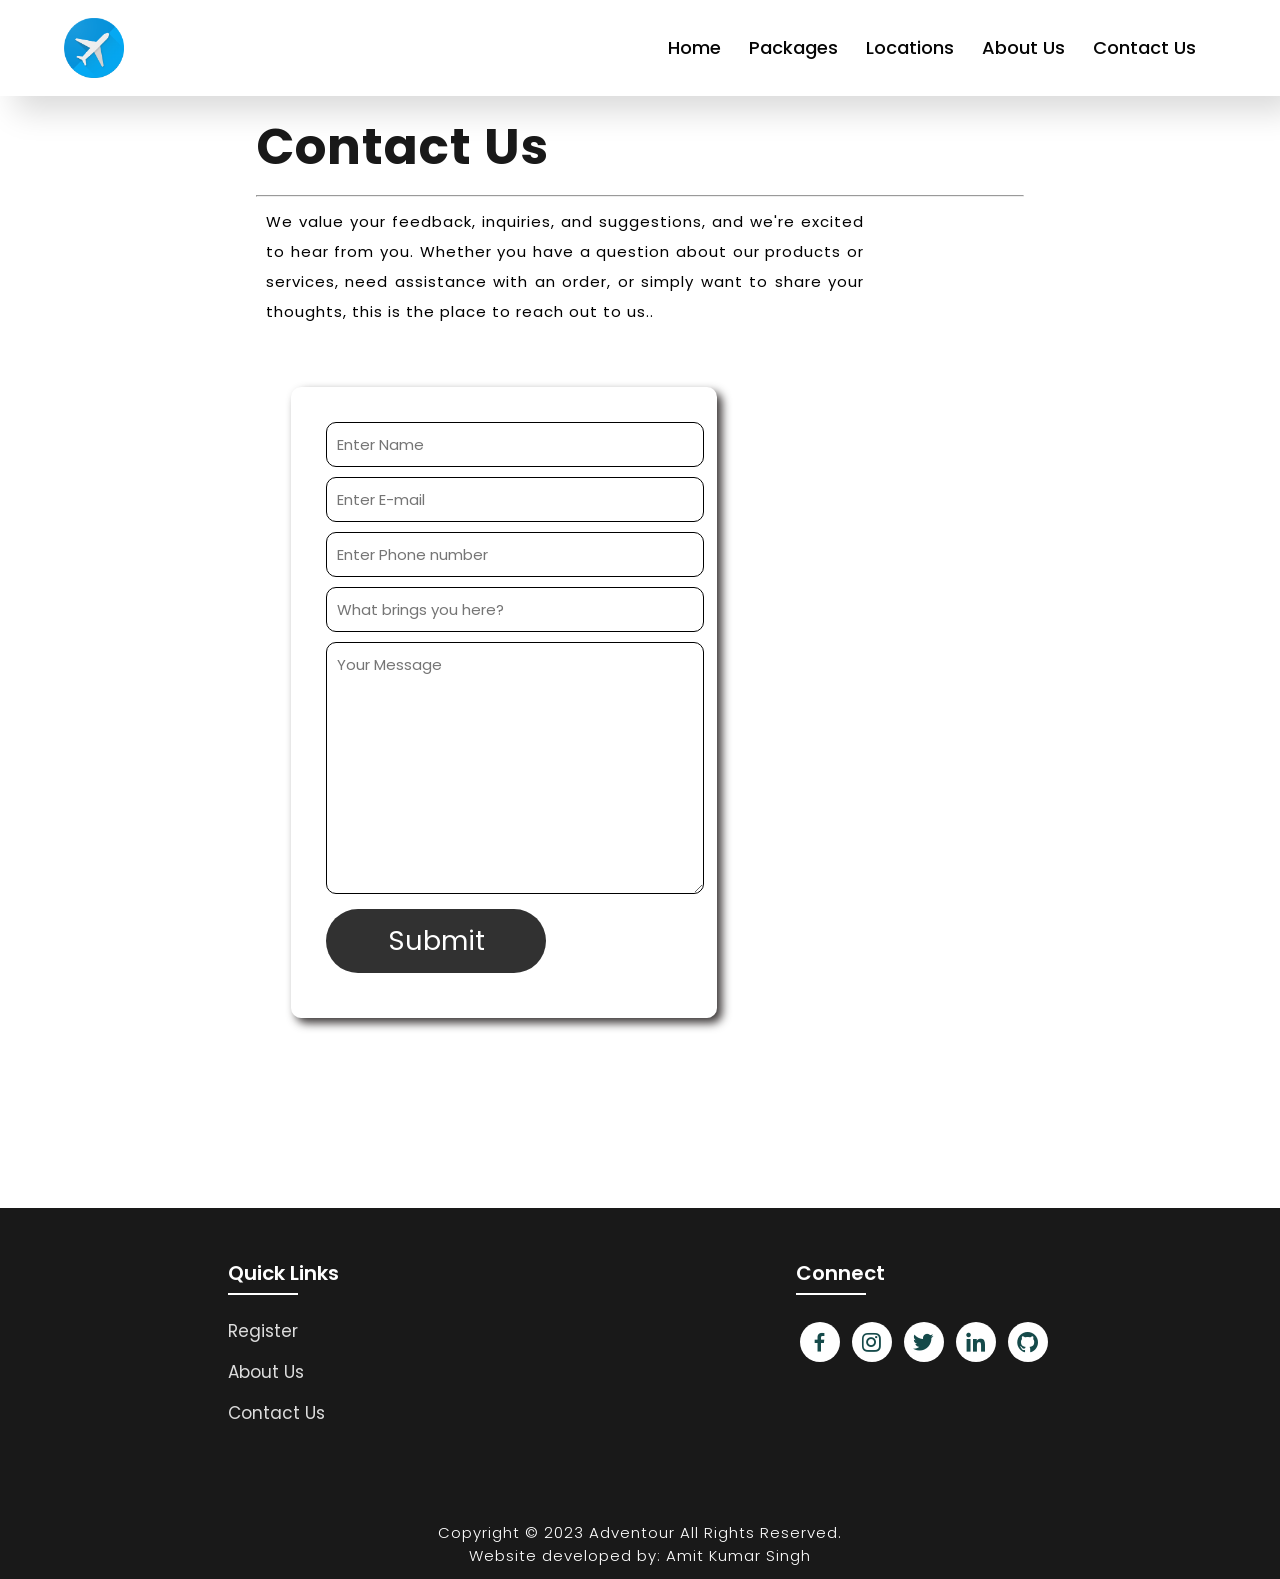
<file: contact.html>
<!DOCTYPE html>
<html lang="en">

<head>
    <meta charset="UTF-8">
    <meta http-equiv="X-UA-Compatible" content="IE=edge">
    <meta name="viewport" content="width=device-width, initial-scale=1.0">
    <title>Contact Us</title>
    <link rel="icon" href="./assets/files/logo.png">
    <link rel="stylesheet" type="text/css" href="./assets/css/style.css">
    <link rel="preconnect" href="https://fonts.googleapis.com">
    <link rel="preconnect" href="https://fonts.gstatic.com" crossorigin>
    <link
        href="https://fonts.googleapis.com/css2?family=Paytone+One&family=Poppins:wght@100;200;300;400;500;600;700;800;900&display=swap"
        rel="stylesheet">
    <link rel="stylesheet" href="https://unpkg.com/boxicons@latest/css/boxicons.min.css">

</head>

<body class="contactbody">
    <nav>
        <img src="./assets/files/logo.png" class="logo" alt="Logo" title="FirstFlight Travels">

        <ul class="navbar">
            <li>
                <a href="./index.html">Home</a>
                <a href="./index.html#package">Packages</a>
                <a href="./index.html#locations">Locations</a>
                <a href="./info.html">About Us</a>
                <a href="./contact.html">Contact Us</a>
            </li>
        </ul>

    </nav>

    <section class="contact">
        <h1>Contact <span>Us</span></h1>
        <hr>
        <p>We value your feedback, inquiries, and suggestions, and we're excited to hear from you. Whether you have
            a question about our products or services, need assistance with an order, or simply want to share your
            thoughts, this is the place to reach out to us..</p>
        <div class="contact-form">

            <form action="">
                <input type="text" name="myname" placeholder="Enter Name" required>
                <input type="email" name="email" placeholder="Enter E-mail" required>
                <input type="text" name="phone" placeholder="Enter Phone number" required>
                <input type="text" name="subject" placeholder="What brings you here?" required>
                <textarea name="message" cols="30" rows="10" placeholder="Your Message" required></textarea>
                <input type="submit" value="Submit" ONCLICK="alert('Thank you! \nYour response was submitted')" class="submit-btn">
            </form>
        </div>

    </section>

   
    <section class="footer">
        <div class="foot">
            <div class="footer-content">

                <div class="footlinks">
                    <h4>Quick Links</h4>
                    <ul>
                        <li><a href="./booking.html">Register</a></li>
                        <li><a href="./info.html">About Us</a></li>
                        <li><a href="./contact.html">Contact Us</a></li>
                    </ul>
                </div>

                <div class="footlinks">
                    <h4>Connect</h4>
                    <div class="social">
                        <a href="https://www.facebook.com/profile.php?id=100007787415175" target="_blank"><i
                                class='bx bxl-facebook'></i></a>
                        <a href="https://www.instagram.com/iamit010/" target="_blank"><i
                                class='bx bxl-instagram'></i></a>
                        <a href="https://twitter.com/sarcasmit_" target="_blank"><i class='bx bxl-twitter'></i></a>
                        <a href="https://www.linkedin.com/in/amit-kumar-singh-475b36212/" target="_blank"><i
                                class='bx bxl-linkedin'></i></a>
                        <a href="https://github.com/iamit010" target="_blank"><i class='bx bxl-github'></i></a>
                    </div>
                </div>

            </div>
        </div>

        <div class="end">
            <p>Copyright © 2023 Adventour All Rights Reserved.<br>Website developed by: Amit Kumar Singh</p>
        </div>
    </section>

</body>

</html>
</file>
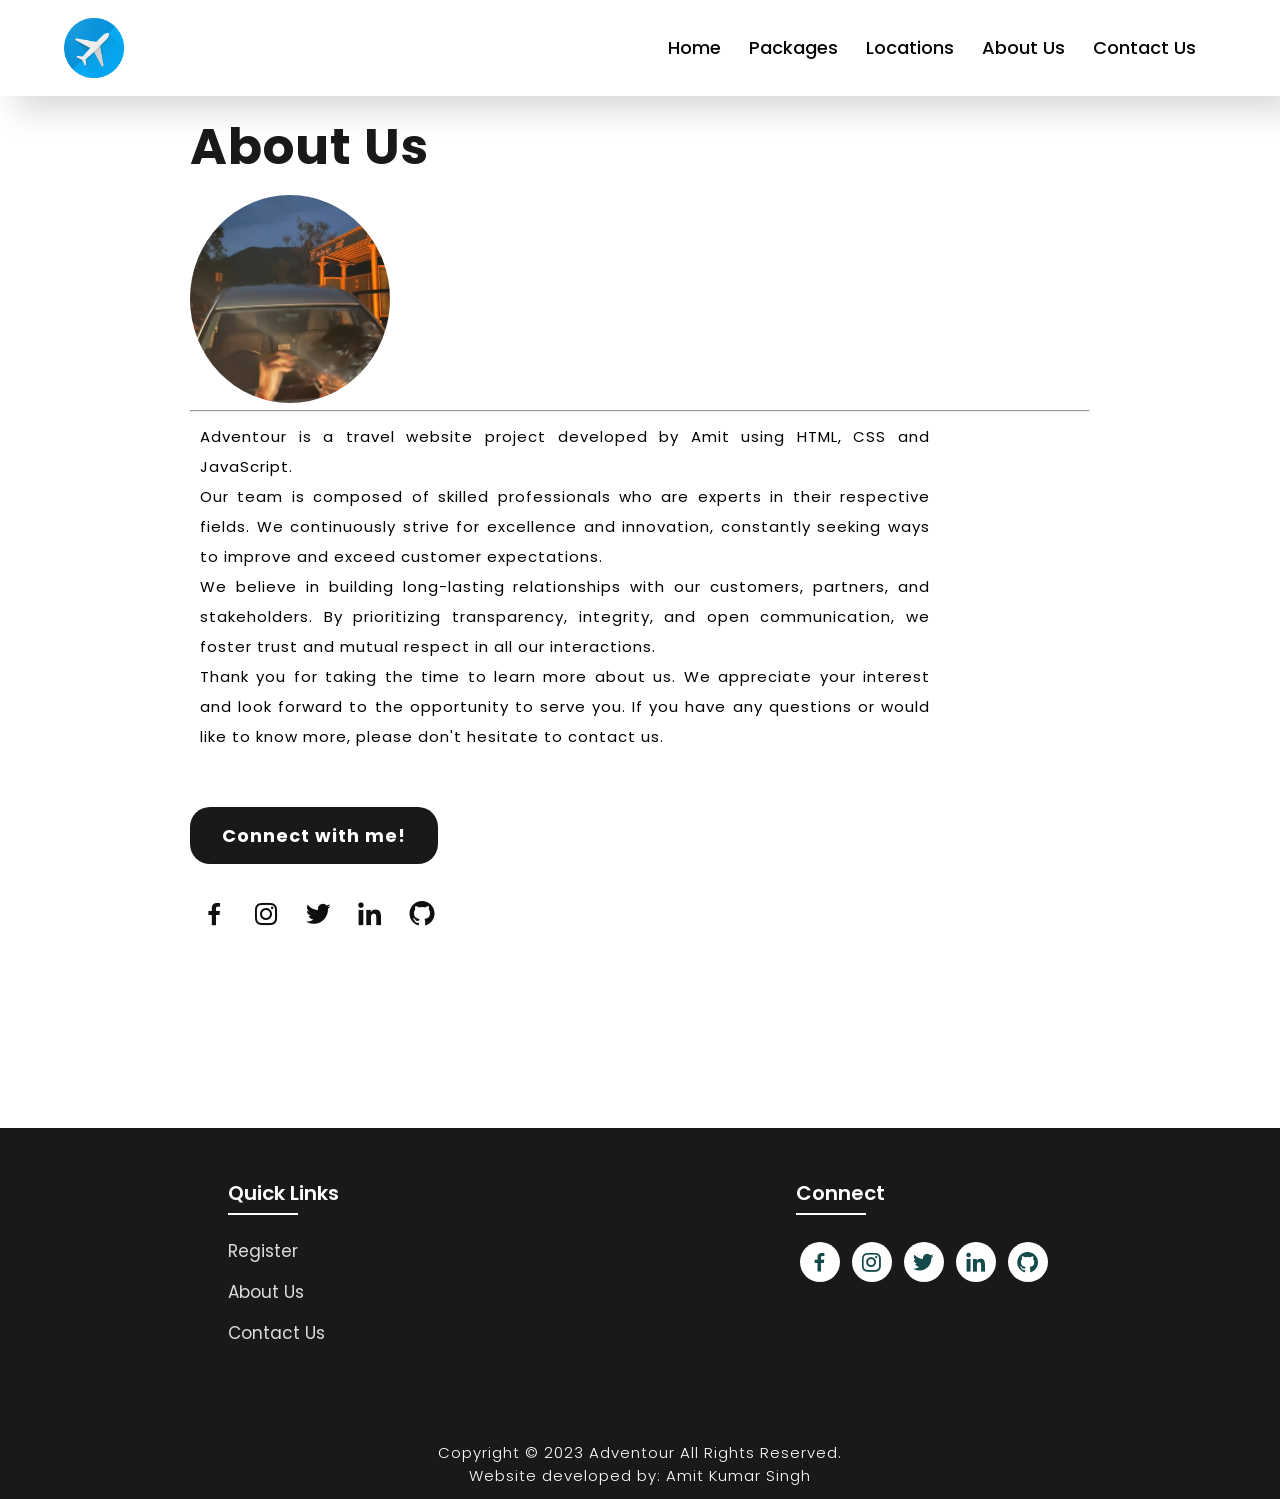
<file: info.html>
<!DOCTYPE html>
<html lang="en">

<head>
    <meta charset="UTF-8">
    <meta http-equiv="X-UA-Compatible" content="IE=edge">
    <meta name="viewport" content="width=device-width, initial-scale=1.0">
    <title>About Us</title>
    <link rel="icon" href="./assets/files/logo.png">
    <link rel="stylesheet" type="text/css" href="./assets/css/style.css">
    <link rel="preconnect" href="https://fonts.googleapis.com">
    <link rel="preconnect" href="https://fonts.gstatic.com" crossorigin>
    <link
        href="https://fonts.googleapis.com/css2?family=Paytone+One&family=Poppins:wght@100;200;300;400;500;600;700;800;900&display=swap"
        rel="stylesheet">
    <link rel="stylesheet" href="https://unpkg.com/boxicons@latest/css/boxicons.min.css">

</head>

<body class="aboutbody">
    <nav>
        <img src="./assets/files/logo.png" class="logo" alt="Logo" title="FirstFlight Travels">

        <ul class="navbar">
            <li>
                <a href="./index.html">Home</a>
                <a href="./index.html#package">Packages</a>
                <a href="./index.html#locations">Locations</a>
                <a href="./info.html">About Us</a>
                <a href="./contact.html">Contact Us</a>
            </li>
        </ul>
    </nav>

    <section class="about">
        <div class="main">
            <div class="abt-text">
                <h1>About <span>Us</span></h1>
                <img src="./assets/files/me.jpg" alt="Admin">
                <hr>
                <p>Adventour is a travel website project developed by Amit using HTML, CSS and JavaScript.<br>
                    Our team is composed of skilled professionals who are experts in their respective fields. We
                    continuously
                    strive for excellence and innovation, constantly seeking ways to improve and exceed customer
                    expectations. <br>
                    We believe in building long-lasting relationships with our customers, partners, and stakeholders. By
                    prioritizing transparency, integrity, and open communication, we foster trust and mutual respect in
                    all our interactions.
                    <br>
                    Thank you for taking the time to learn more about us. We appreciate your interest and look forward
                    to the opportunity to serve you. If you have any questions or would like to know more, please don't
                    hesitate to contact us.
                </p>
                <a href="https://www.linkedin.com/in/amit-kumar-singh-475b36212/" class="connectbtn"
                    target="_blank">Connect with me!</a>

                <div class="connect-section">

                    <div class="social-icons">
                        <a href="https://www.facebook.com/profile.php?id=100007787415175" target="_blank"><i
                                class='bx bxl-facebook'></i></a>
                        <a href="https://www.instagram.com/iamit010/" target="_blank"><i
                                class='bx bxl-instagram'></i></a>
                        <a href="https://twitter.com/sarcasmit_" target="_blank"><i class='bx bxl-twitter'></i></a>
                        <a href="https://www.linkedin.com/in/amit-kumar-singh-475b36212/" target="_blank"><i
                                class='bx bxl-linkedin'></i></a>
                        <a href="https://github.com/iamit010" target="_blank"><i class='bx bxl-github'></i></a>
                    </div>

                </div>
            </div>
        </div>
    </section>

   

    <section class="footer">
        <div class="foot">
            <div class="footer-content">

                <div class="footlinks">
                    <h4>Quick Links</h4>
                    <ul>
                        <li><a href="./booking.html">Register</a></li>
                        <li><a href="./info.html">About Us</a></li>
                        <li><a href="./contact.html">Contact Us</a></li>
                    </ul>
                </div>

                <div class="footlinks">
                    <h4>Connect</h4>
                    <div class="social">
                        <a href="https://www.facebook.com/profile.php?id=100007787415175" target="_blank"><i
                                class='bx bxl-facebook'></i></a>
                        <a href="https://www.instagram.com/iamit010/" target="_blank"><i
                                class='bx bxl-instagram'></i></a>
                        <a href="https://twitter.com/sarcasmit_" target="_blank"><i class='bx bxl-twitter'></i></a>
                        <a href="https://www.linkedin.com/in/amit-kumar-singh-475b36212/" target="_blank"><i
                                class='bx bxl-linkedin'></i></a>
                        <a href="https://github.com/iamit010" target="_blank"><i class='bx bxl-github'></i></a>
                    </div>
                </div>

            </div>
        </div>

        <div class="end">
            <p>Copyright © 2023 Adventour All Rights Reserved.<br>Website developed by: Amit Kumar Singh</p>
        </div>
    </section>

</body>

</html>
</file>
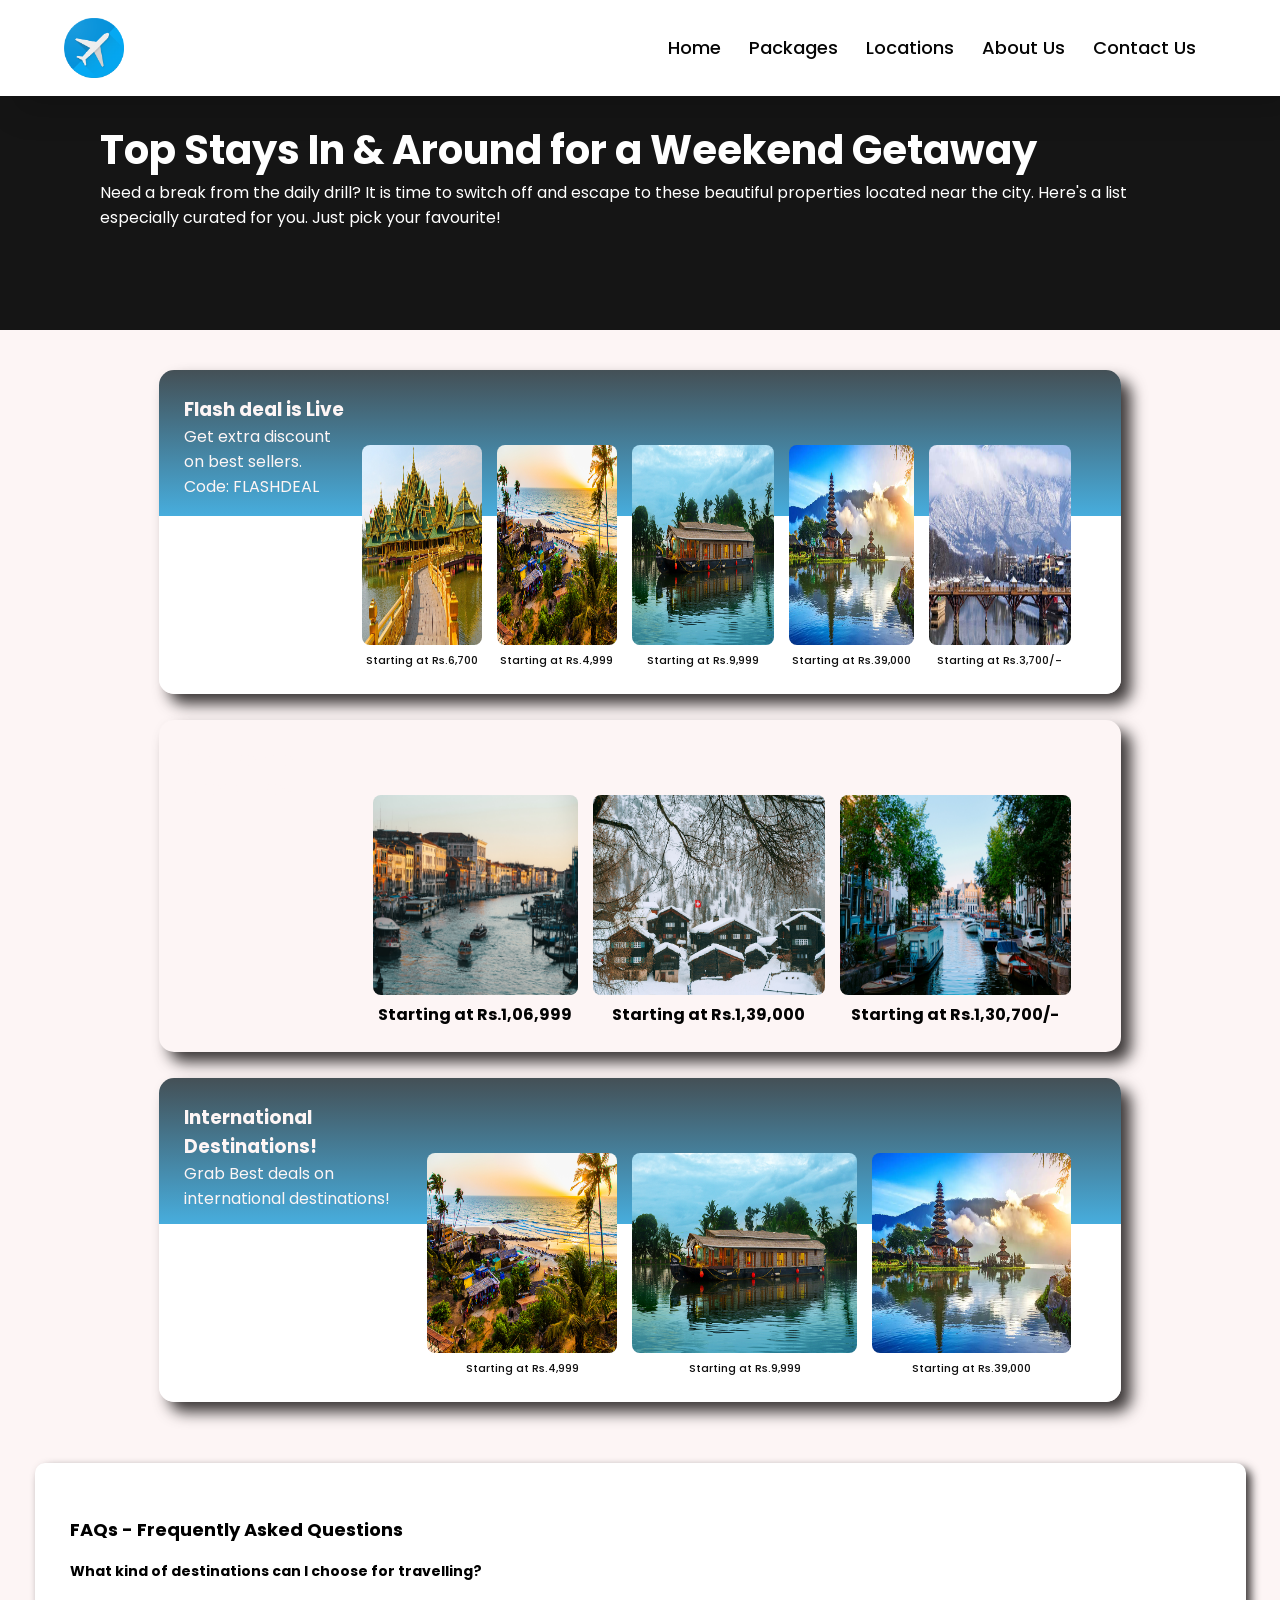
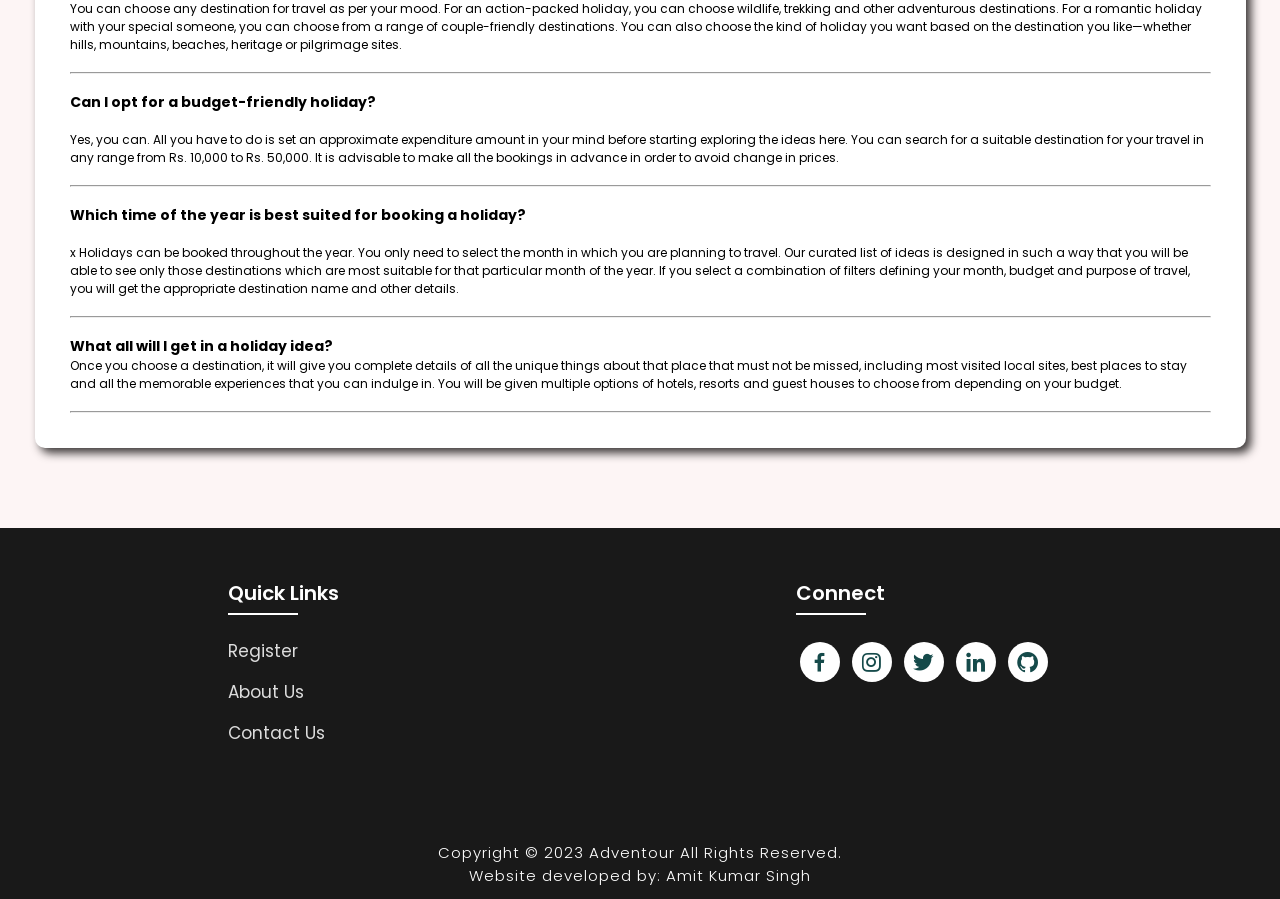
<file: package.html>
<!DOCTYPE html>
<html lang="en">

<head>
    <meta charset="UTF-8">
    <meta http-equiv="X-UA-Compatible" content="IE=edge">
    <meta name="viewport" content="width=device-width, initial-scale=1.0">
    <title>Travel Package</title>
    <link rel="icon" href="./assets/files/logo.png">
    <link rel="stylesheet" type="text/css" href="./assets/css/style.css">
    <link rel="stylesheet" type="text/css" href="./assets/css/pacakage.css">
    <link rel="preconnect" href="https://fonts.googleapis.com">
    <link rel="preconnect" href="https://fonts.gstatic.com" crossorigin>
    <link
        href="https://fonts.googleapis.com/css2?family=Paytone+One&family=Poppins:wght@100;200;300;400;500;600;700;800;900&display=swap"
        rel="stylesheet">
    <link rel="stylesheet" href="https://unpkg.com/boxicons@latest/css/boxicons.min.css">
</head>

<body class="package-body">

    <nav>
        <img src="./assets/files/logo.png" class="logo" alt="Logo" title="FirstFlight Travels">

        <ul class="navbar">
            <li>
                <a href="./index.html">Home</a>
                <a href="./index.html#package">Packages</a>
                <a href="./index.html#locations">Locations</a>
                <a href="./info.html">About Us</a>
                <a href="./contact.html">Contact Us</a>
            </li>
        </ul>
    </nav>

    <section>
        <div class="package-heading" id="6000">
            <h1>Top Stays In & Around for a Weekend Getaway</h1>
            <p>Need a break from the daily drill? It is time to switch off and escape to these beautiful properties
                located near the city. Here's a list especially curated for you. Just pick your favourite!
            </p>
        </div><br>
    </section>

    <section class="package3" id="package">
        <div class="pack3-content">
            <div class="text-block1">
                <h3>Flash deal is Live</h3>
                <p>Get extra discount on best sellers. Code: FLASHDEAL</p>

            </div>

            <a href="./package.html#6000">
                <div class="box">
                    <div class="image-pac">
                        <img src="./assets/files/pac2.1.jpg" alt="">
                        <h3>Starting at Rs.6,700 </h3>
                    </div>
                </div>
            </a>

            <div class="box">
                <div class="image-pac">
                    <img src="./assets/files/pack2.2.jpg" alt="">
                    <h3>Starting at Rs.4,999</h3>
                </div>

            </div>

            <div class="box">
                <div class="image-pac">
                    <img src="./assets/files/pac2.3.jpg" alt="">
                    <h3>Starting at Rs.9,999</h3>
                </div>
            </div>

            <div class="box">
                <div class="image-pac">
                    <img src="./assets/files/pac2.4.webp" alt="">
                    <h3>Starting at Rs.39,000</h3>
                </div>
            </div>
            <a href="./package.html#6000">
                <div class="box">
                    <div class="image-pac">
                        <img src="./assets/files/pac2.5.jpg" alt="">
                        <h3>Starting at Rs.3,700/-</h3>
                    </div>
                </div>
            </a>
        </div>
    </section>

    <section class="package3" id="package">
        <div class="pack4-content">
            <div class="text-block1">
                <h3>Explore the Unexplored</h3>
            </div>

            <div class="box">
                <div class="image-pac">
                    <img src="./assets/files/package3.1.jpg" alt="">
                    <h4>Starting at Rs.1,06,999</h4>
                </div>
            </div>

            <div class="box">
                <div class="image-pac">
                    <img src="./assets/files/package 3.2.jpg" alt="">
                    <h4>Starting at Rs.1,39,000</h4>
                </div>
            </div>

            <div class="box">
                <div class="image-pac">
                    <img src="./assets/files/package3.3.jpg" alt="">
                    <h4>Starting at Rs.1,30,700/-</h4>
                </div>
            </div>
        </div>
    </section>

    <section class="package3" id="package">
        <div class="pack3-content">
            <div class="text-block1">
                <h3>International Destinations!</h3>
                <p>Grab Best deals on international destinations!</p>
            </div>
            <div class="box">
                <div class="image-pac">
                    <img src="./assets/files/pack2.2.jpg" alt="">
                    <h3>Starting at Rs.4,999</h3>
                </div>
            </div>

            <div class="box">
                <div class="image-pac">
                    <img src="./assets/files/pac2.3.jpg" alt="">
                    <h3>Starting at Rs.9,999</h3>
                </div>
            </div>

            <div class="box">
                <div class="image-pac">
                    <img src="./assets/files/pac2.4.webp" alt="">
                    <h3>Starting at Rs.39,000</h3>
                </div>
            </div>
        </div>
    </section>

    <section class="faq">
        <div class="container2">
            <style>
                .container2 {
                    position: relative;
                    grid-template-columns: auto auto auto;
                    gap: 5%;
                    padding: 35px;
                    margin-top: 50px;
                    margin-left: 35px;
                    margin-right: 34px;
                    border-radius: 10px;
                    font-size: 12px;
                    color: black;
                    background-color: white;
                    box-shadow: 5px 5px 10px #3b3737;
                }
            </style>

            <div> <br>
                <h1 class="faqh1">FAQs - Frequently Asked Questions</h1>
            </div>
            <p><br>
            <h3> What kind of destinations can I choose for travelling?</h3> <br>
            <p> You can choose any destination for travel as per your mood. For an action-packed holiday, you can choose
                wildlife, trekking and other adventurous destinations. For a romantic holiday with your special someone,
                you can choose from a range of couple-friendly destinations. You can also choose the kind of holiday you
                want based on the destination you like—whether hills, mountains, beaches, heritage or pilgrimage sites.
            </p><br>
            <hr>

            <br>
            <h3> Can I opt for a budget-friendly holiday?</h3><br>
            <p>
                Yes, you can. All you have to do is set an approximate expenditure amount in your mind before starting
                exploring the ideas here. You can search for a suitable destination for your travel in any range from
                Rs. 10,000 to Rs. 50,000. It is advisable to make all the bookings in advance in order to avoid change
                in prices.</p><br>
            <hr>

            <br>
            <h3> Which time of the year is best suited for booking a holiday?</h3><br>
            <p>x
                Holidays can be booked throughout the year. You only need to select the month in which you are planning
                to travel. Our curated list of ideas is designed in such a way that you will be able to see only those
                destinations which are most suitable for that particular month of the year. If you select a combination
                of filters defining your month, budget and purpose of travel, you will get the appropriate destination
                name and other details.</p><br>
            <hr>

            <br>
            <h3>What all will I get in a holiday idea?</h3>
            <p>Once you choose a destination, it will give you complete details of all the unique things about that
                place that must not be missed, including most visited local sites, best places to stay and all the
                memorable experiences that you can indulge in. You will be given multiple options of hotels, resorts and
                guest houses to choose from depending on your budget. </p> <br>
            <hr>
            </p>
        </div>
    </section>

    
    <section class="footer">
        <div class="foot">
            <div class="footer-content">

                <div class="footlinks">
                    <h4>Quick Links</h4>
                    <ul>
                        <li><a href="./booking.html">Register</a></li>
                        <li><a href="./info.html">About Us</a></li>
                        <li><a href="./contact.html">Contact Us</a></li>
                    </ul>
                </div>

                <div class="footlinks">
                    <h4>Connect</h4>
                    <div class="social">
                        <a href="https://www.facebook.com/profile.php?id=100007787415175" target="_blank"><i
                                class='bx bxl-facebook'></i></a>
                        <a href="https://www.instagram.com/iamit010/" target="_blank"><i
                                class='bx bxl-instagram'></i></a>
                        <a href="https://twitter.com/sarcasmit_" target="_blank"><i class='bx bxl-twitter'></i></a>
                        <a href="https://www.linkedin.com/in/amit-kumar-singh-475b36212/" target="_blank"><i
                                class='bx bxl-linkedin'></i></a>
                        <a href="https://github.com/iamit010" target="_blank"><i class='bx bxl-github'></i></a>
                    </div>
                </div>

            </div>
        </div>

        <div class="end">
            <p>Copyright © 2023 Adventour All Rights Reserved.<br>Website developed by: Amit Kumar Singh</p>
        </div>
    </section>



</body>

</html>
</file>
<file: assets/css/style.css>
* {
  padding: 0;
  margin: 0;
  box-sizing: border;
  font-family: "Poppins", sans-serif;
  text-decoration: none;
  list-style: none;
  scroll-behavior: smooth;
}

/* Home page */

.banner {
  width: 100%;
  height: 100vh;
  overflow: hidden;
  display: flex;
  justify-content: center;
  align-items: center;
}

.banner video {
  position: absolute;
  top: 0;
  left: 0;
  object-fit: cover;
  width: 100%;
  height: 100%;
  pointer-events: none;
}

.content {
  position: relative;
  z-index: 1;
  width: 100%;
  height: 100vh;
  background-image: linear-gradient(rgba(1, 0, 5, 0.3), rgba(4, 1, 17, 0.3));
}

nav {
  width: 100%;
  position: fixed;
  background: white;
  box-shadow: 15px 15px 30px rgba(0, 0, 0, 15%);
  display: flex;
  align-items: center;
  justify-content: space-between;
}

.material-symbols-outlined {
  font-variation-settings: "FILL" 0, "wght" 400, "GRAD" 0, "opsz" 48;
}

nav .logo {
  display: flex;
  width: 60px;
  margin: 2vh;
  margin-left: 5%;
}

nav ul li {
  list-style: none;
  display: inline-block;
  margin-left: 40px;
}

.navbar {
  display: block;
  margin-right: 8vh;
}

.navbar a {
  color: rgb(5, 5, 5);
  font-size: 18px;
  padding: 15px 12px;
  border-radius: 4px;
  font-weight: 500;
  text-decoration: none;
  transition: ease 0.4s;
}

.icons {
  background-color: #101010;
}

.material-symbols-outlined {
  font-variation-settings: "FILL" 0, "wght" 400, "GRAD" 0, "opsz" NaN;
}

nav ul li a {
  text-decoration: none;
  color: rgb(255, 255, 255);
  font-size: 17px;
}

.title {
  text-decoration: none;
  font-size: 4vh;
  color: rgb(255, 255, 255);
  padding: 14px 17px;
  margin-top: 25vh;
  text-align: center;
  vertical-align: center;
}

.title h1 {
  font-size: 10vh;
  text-shadow: 2px black;
  transition: ease 0.3s;
}

.title h1:hover {
  color: transparent;
  -webkit-text-stroke: 1px white;
}

.material-symbols-outlined {
  font-variation-settings: "FILL" 0, "wght" 400, "GRAD" 0, "opsz" 20;
}

.button {
  display: inline-block;
  position: static;
  font-size: 12px;
  padding: 10px 30px;
  color: rgb(21, 74, 74);
  box-shadow: -1px 3px 3px 0 rgba(80, 80, 80, 0.2);
  background-color: white;
  border-radius: 20px;
  text-decoration: none;
  flex-wrap: wrap;
  transition: all 0.3ms ease;
}

.button:hover {
  color: white;
  background-color: #d9d4d4;
  box-shadow: -1px 6px 10px 0 rgba(120, 60, 20, 0.2);
  padding: 10px 30px;
}

/* Services */

.text h2 {
  font-size: 40px;
  font-weight: 650;
  margin-top: 40px;
  margin-bottom: 10px;
  line-height: 2;
  text-align: center;
}

.rowitems {
  display: grid;
  grid-template-columns: repeat(auto-fit, minmax(100px, auto));
  gap: 85px;
  align-items: center;
  text-align: center;
  margin-top: 25px;
  margin-left: 350px;
  margin-right: 350px;
  margin-bottom: 1px;
  gap: 2px;
}

.container-box {
  width: 150px;
  margin-bottom: 20px;
  height: 234px;
  border: 1px solid #d3d3d3;
  border-radius: 5px;
  padding: 10px;
  transition: all 0.7s ease 0s; 
  cursor: pointer;
}

.container-image img {
  height: 50px;
  width: 50px;
  padding: 10px;
  margin-bottom: 15px;
}

.container-box h4 {
  font-size: 20px;
  margin-bottom: 5px;
  font-weight: 550;
}

.container-box p {
  font-size: 16px;
  color: #808080;
}

.container-box:hover {
  transform: translateX(3px);
  box-shadow: 5px 20px 50px rgba(78, 78, 78, 0.1);
  border: 1px solid transparent;
  border-radius: 0px;
}

/* Packages */

.package {
  display: grid;
  padding: 10px;
  gap: 2px;
}

.package2 {
  display: grid;
  padding: 10px;
  gap: 0px;
}

.package-title {
  text-align: center;
}

.package-title h2 {
  font-size: 30px;
  font-weight: 650;
  padding-bottom: 10px;
  line-height: 2;
}

.package-content {
  border-radius: 15px;
  padding: 25px;
  padding-right: 50px;
  display: flex;
  background: linear-gradient(#445056, #47addd 45%, #fff 45%, #fff 100%);
  box-shadow: 10px 10px 15px #3b3737;
  margin-top: 5px;
  margin-left: 149px;
  margin-right: 149px;
  margin-bottom: 1px;
  gap: 15px;
}

.package2-content {
  border-radius: 15px;
  padding: 25px;
  padding-right: 50px;
  display: flex;
  background: linear-gradient(#445056, #47addd 45%, #fff 45%, #fff 100%);
  box-shadow: 10px 10px 15px #3b3737;
  margin-top: 5px;
  margin-left: 149px;
  margin-right: 149px;
  margin-bottom: 1px;
  gap: 15px;
}

.pack4-content {
  background-color: #fdf5f5;
  border-radius: 5px;
  background-image: url("https://akam.cdn.jdmagicbox.com/images/icontent/flight/landing-page_3jan-2x.png");
  padding: 25px;
  padding-right: 50px;
  display: flex;
  margin-top: 5px;
  margin-left: 199px;
  margin-right: 199px;
  margin-bottom: 1px;
  gap: 15px;
}

.pack5-content {
  background-color: #fdf5f5;
  border-radius: 15px;
  background-image: url("https://images.pexels.com/photos/1122640/pexels-photo-1122640.jpeg?auto=compress&cs=tinysrgb&w=1260&h=750&dpr=1");
  box-shadow: 10px 10px 15px #3b3737;
  padding: 25px;
  padding-right: 50px;
  display: flex;
  margin-top: 5px;
  margin-left: 149px;
  margin-right: 149px;
  margin-bottom: 1px;
  gap: 15px;
}

.text-block {
  margin-bottom: 40px;
  color: #fff;
  position: absolute;
  margin-bottom: 150px;
  text-align: left;
}

.image {
  margin-top: 50px;
  position: relative;
  transition: all 0.3s cubic-bezier(0.445, 0.05, 0.55, 0.95);
  cursor: pointer;
  filter: brightness(95%);
}

.image img {
  width: 100%;
  height: 200px;
  border-radius: 15px;
}

.image h3 {
  color: white;
  position: absolute;
  font-size: 15px;
  font-weight: 500;
  text-align: center;
  bottom: 10px;
  right: 25px;
}

.image:hover {
  filter: brightness(120%);
  transform: scale(1.03);
}

/* Button */

.btn {
  display: inline-block;
  padding: 10px;
  width: 140px;
  font-weight: 500px;
  color: rgb(0, 0, 0);
  background-color: whitesmoke;
  margin-top: 30px;
  border-radius: 10px;
  transition: ease 0.3s;
}
.btn a{
  font-size: medium;
  font-weight: 600;
color: black;
}
.btn:hover{
  box-shadow: 5px 5px 10px #3b3737;
}

/* Locations */

.location-content {
  display: flex;
  justify-content: space-around;
  flex-wrap: wrap;
}

.col-content {
  position: relative;
  filter: brightness(95%);
  transition: all 0.3s cubic-bezier(0.445, 0.05, 0.55, 0.95);
}

.col-content img {
  margin-bottom: 10px;
  height: 300px;
  border-radius: 27px;
  width: 100%;
}

.col-content h5 {
  position: absolute;
  font-size: 15px;
  color: white;
  font-weight: 500;
  left: 20px;
  bottom: 105px;
  cursor: pointer;
}

.col-content p {
  position: absolute;
  font-size: 10px;
  color: white;
  left: 20px;
  bottom: 80px;
  cursor: pointer;
}

.col-content:hover {
  filter: brightness(120%);
  transform: scale(1.03);
  cursor: pointer;
}

/* Newsletter */

.newsletter {
  display: flex;
  flex-wrap: wrap;
  align-items: center;
  justify-content: space-around;
}

.newstext h2 {
  margin-top: 100px;
  font-size: 38px;
}

.newstext p {
  font-size: 20px;
  color: #4c4c4c;
}

.newsletter form {
  margin-top: 100px;
  width: 100%;
  position: relative;
}

.newsletter form input:first-child {
  display: inline-block;
  width: 300px;
  font-size: 17px;
  outline: none;
  border: none;
  border-radius: 20px;
  padding: 20px 150px 20px 30px;
  box-shadow: 5px 10px 30px rgb(85 85 85 / 20%);
}

.newsletter form input:last-child {
  display: inline-block;
  position: absolute;
  outline: none;
  border: 2px solid transparent;
  border-radius: 20px;
  color: white;
  background-color: #191919;
  padding: 14px 30px;
  cursor: pointer;
  font-size: 17px;
  font-weight: 450;
  top: 6px;
  right: 6px;
  transition: ease 0.3s;
}

.newsletter form input:last-child:hover {
  border: 2px solid rgb(21, 74, 74);
  background-color: white;
  color: rgb(21, 74, 74);
}

/* Footer */

.footer {
  background: inherit;
  margin-top: 80px;
  background-color: #191919;
}

.foot {
  padding: 20px 0;
}

.footer-content {
  display: flex;
  flex-wrap: wrap;
  justify-content: space-around;
}

.footlinks h4 {
  margin-top: 30px;
  font-size: 20px;
  font-weight: 600;
  color: white;
  margin-bottom: 30px;
  position: relative;
}

.footlinks h4::before {
  content: "";
  position: absolute;
  height: 2px;
  width: 70px;
  left: 0;
  bottom: -7px;
  background: white;
}

.footlinks ul li {
  margin-bottom: 15px;
}

.footlinks ul li a {
  font-size: 17px;
  color: #dddddd;
  display: block;
  transition: ease 0.3s;
}

.footlinks ul li a:hover {
  transform: translate(6px);
  color: white;
}

.social a {
  font-size: 25px;
  margin: 4px;
  height: 40px;
  width: 40px;
  color: rgb(21, 74, 74);
  background-color: white;
  display: inline-flex;
  justify-content: center;
  align-items: center;
  border-radius: 20px;
  transition: ease 0.3s;
}

.social a:hover {
  transform: scale(1.2);
}

.end {
  text-align: center;
  padding-top: 60px;
  padding-bottom: 12px;
}

.end p {
  font-size: 15px;
  color: white;
  letter-spacing: 1px;
  font-weight: 300;
}

/* About Us */

.aboutbody {
  background-color: white;
}

.about {
  width: 100%;
  padding: 110px 0px;
}

.about img {
  position: static;
  border-radius: 55%;
  height: auto;
  width: 200px;
}

.abt-text {
  width: 900px;
}

.abt-text h1 {
  font-size: 50px;
  color: #191919;
  margin-bottom: 10px;
  letter-spacing: 1px;
}

.abt-text h1 span {
  letter-spacing: 1px;
}

.abt-text p {
  padding: 10px;
  margin-right: 150px;
  text-align: justify;
  color: black;
  font-size: 15px;
  margin-bottom: 45px;
  line-height: 30px;
  letter-spacing: 1px;
}

.main {
  width: 1130px;
  max-width: 95%;
  margin: 0 auto;
  display: flex;
  align-items: center;
  justify-content: space-around;
}

.connectbtn {
  display: inline-block;
  background-color: #191919;
  font-size: 18px;
  color: white;
  font-weight: bold;
  padding: 13px 30px;
  border-radius: 20px;
  transition: ease 0.4s;
  border: 2px solid transparent;
  letter-spacing: 1px;
}

.connectbtn:hover {
  background-color: transparent;
  font-size: 18px;
  color: #191919;
  font-weight: bold;
  border: 2px solid green;
}

.connect-section {
  margin-top: 26px;
}

.social-icons a {
  height: 40px;
  width: 40px;
  margin: 4px;
  font-size: 30px;
  color: #101010;
  background-color: white;
  border-radius: 20px;
  display: inline-flex;
  justify-content: center;
  align-items: center;
  transition: ease 0.3s;
}

.social-icons a:hover {
  transform: scale(1.2);
}

/* Contact Us */

.contactbody {
  background-color: white;
  background-repeat: no-repeat;
  background-size: cover;
}

.contact {
  padding: 110px 20%;
  height: 100%;
  min-height: 100vh;
}

.contact h1 {
  text-decoration: wavy;
  font-size: 50px;
  color: #191919;
  margin-bottom: 10px;
  letter-spacing: 1px;
}

.contact h1 span {
  letter-spacing: 1px;
}

.contact p {
  padding: 10px;
  margin-right: 150px;
  text-align: justify;
  color: black;
  font-size: 15px;
  margin-bottom: 45px;
  line-height: 30px;
  letter-spacing: 1px;
}

.contact-form {
  grid-template-columns: auto auto auto;
  gap: 5%;
  padding: 35px;
  margin-top: 50px;
  margin-left: 35px;
  border-radius: 10px;
  font-size: 12px;
  color: black;
  background-color: white;
  box-shadow: 5px 5px 10px #3b3737;
  margin-right: 40%;
}

.contact-form form input,
form textarea {
  width: 100%;
  padding: 10px;
  border: 1px solid black;
  outline: none;
  font-size: 15px;
  color: black;
  margin-bottom: 10px;
  border-radius: 10px;
}

.contact-form form .submit-btn {
  display: inline-block;
  background-color: #313131;
  font-size: 27px;
  color: white;
  font-weight: 600px;
  border: 2px solid transparent;
  border-radius: 40px;
  width: 220px;
  cursor: pointer;
  transition: ease 0.2s;
}

.contact-form form .submit-btn:hover {
  border: 2px solid green;
  font-size: 27px;
  color: #191919;
  font-weight: 600px;
  background-color: transparent;
}
</file>
<file: assets/css/reg.css>
@import url('https://fonts.googleapis.com/css2?family=Poppins:wght@300;400;500;600;700;800;900&display=swap');



* {
    margin: 0;
    padding: 0;
    box-sizing: border-box;
    font-family: 'Poppins', sans-serif;
}

.wrapper {
    max-width: 275px;
    margin:  auto;
    padding: 20px 30px;
    min-height: 20px;
    background-color: #ffffff27;
    border-top: 1px solid #ffffff6e;
    border-left: 1px solid #ffffff6e;
    border-radius: 15px;
}

.wrapper .h5 {
    font-size: 0.99rem;
    color: #ddd;
}
.wrapper .destination{
    margin-top: 10px;
    margin-bottom: 0;
    text-align: left;
    font-size: 0.90rem;
}
.wrapper .destination span{
    
    margin-left: 95px;
    text-align:right;
    
}
.wrapper .form-group {
    border-bottom: 1px solid #ccc;
    text-align: left;
}

.wrapper .form-group:hover {
    border-bottom: 1px solid #eee;
}

.wrapper .form-group .form-control {
    width: 100%;
    background: inherit;
    border: none;
    box-shadow: none;
    color: #e9e9e9;
    font-size: 10px;
}

.wrapper .form-group input::placeholder {
    font-size: 13px;
    color: #ddd;
}

.wrapper .form-group input:focus::placeholder {
    opacity: 0;
}

.wrapper .option {
    color: #ccc;
    display: block;
    position: relative;
    padding-left: 25px;
    margin-bottom: 12px;
    cursor: pointer;
    user-select: none
}

.wrapper .option:hover {
    color: #eee;
}

.wrapper .option input {
    position: absolute;
    opacity: 0;
    cursor: pointer;
    height: 0;
    width: 0
}
.wrapper .terms {
    color: #bbb;
    font-size: 0.85rem;
    text-align: center;
}

.wrapper .terms a {
    text-decoration: none;
    color: #eee;
}

.wrapper .terms a:hover {
    color: #fff;
}

@media(max-width: 460px) {
    .wrapper {
        margin: 15px;
        padding: 20px;
    }

    .wrapper .connect::after {
        left: 38%;
    }
}

@media(max-width: 345px) {
    .wrapper .connect::after {
        left: 32%;
    }
}
</file>
<file: assets/css/booking.css>
* {
    padding: 0;
    margin: 0;
    box-sizing: border-box;
}

body {
    margin: 0;
    background-repeat: no-repeat;
    background-size: cover;
    font-family: 'Open Sans', sans-serif;
    font-size: 1.2rem;
    line-height: 1.618;
    font-family: sans-serif;
}

.booking{
    padding: 65px;
}

:root {
    --dark-body: #4d4c5a;
    --dark-main: #141529;
    --dark-second: #79788c;
    --dark-hover: #323048;
    --dark-text: #f8fbff;
    --light-body: #f3f8fe;
    --light-main: #fdfdfd;
    --light-second: #c3c2c8;
    --light-hover: #edf0f5;
    --light-text: #151426;
    --blue: #007497;
    --white: #fff;
    --shadow: rgba(100, 100, 111, 0.2) 0px 7px 29px 0px;
    --font-family: cursive;
}

.light {
    --bg-body: var(--light-body);
    --bg-main: var(--light-main);
    --bg-second: var(--light-second);
    --color-hover: var(--light-hover);
    --color-txt: var(--light-text);
}

@import url('https://fonts.googleapis.com/css2?family=Merriweather&family=Open+Sans&display=swap');
*,
*::before,
*::after {
    box-sizing: border-box;
}

h1 {
    font-size: 2rem;
    font-family: 'Times New Roman', Times, serif;
    text-transform: uppercase;
}

h1,
p {
    margin: 1em auto;
    text-align: center;
}

form {
    
    box-shadow: 5px 5px 10px #3b3737;
    border: 1px solid black;
    border-radius: 10px;
    width: 60vw;
    max-width: 500px;
    min-width: 300px;
    margin: 0 auto;
    padding: 30px;
}

fieldset {
    margin-right: 20px;
    border: none;
    padding: 1.2rem 0;
}

label {
    font-size: 16px;
}

.inline {
    
    width: unset;
    margin: 0 0.5em 0 0;
    vertical-align: middle;
}

#accomodation{
    position: static;
}

input,
textarea,
select {
    padding: 10px;
    margin: 7px 0 0 15px;
    width: 100%;
    min-height: 2em;
}

select,
.room {
    width: 7rem;
    padding: 5px;
    border: none;
    box-shadow: rgba(0, 0, 0, .1) 0 0 8px;
}

select {
    color: black;
    position: relative;
    border-radius: 5px;
    display: inline-block;
}

input,
textarea {
    border: 1px solid black;
    border-radius: 5px;
    background-color: white;
}

.submit-btn {
    display: block;
    padding: 10px;
    width: 10%;
    margin: 1em auto;
    border: 3px solid black;
    border-radius: 30px;
    font-size: 27px;
    text-decoration: solid;
    background-color: white;
    min-width: 200px;
    transition: ease 0.20s;
}

.submit-btn:hover{
    cursor: pointer;
    color: darkgreen;
    border: 3px solid darkgreen;
}
/* Mobile view */
@media (max-width: 768px) {
    header {
        position: sticky;
        top: 0;
        z-index: 100;
    }

    nav {
        position: static;
        flex-direction: column;
        padding: 8px 0;
    }

    nav .logo {
        width: 48px;
        margin: 4px auto;
    }

    .navbar {
        margin: 0;
        padding: 0 8px;
        display: flex;
        flex-wrap: wrap;
        justify-content: center;
        gap: 2px 4px;
    }

    nav ul li {
        margin-left: 0;
    }

    .navbar a {
        display: inline-block;
        font-size: 15px;
        padding: 6px 8px;
    }

    .booking {
        padding: 24px 16px;
    }

    h1 {
        font-size: 1.5rem;
    }

    .booking > p {
        font-size: 1rem;
    }

    form {
        width: 100%;
        min-width: 0;
        max-width: 100%;
        padding: 20px 16px;
        box-shadow: 2px 2px 8px #3b3737;
    }

    fieldset {
        margin-right: 0;
        padding: 0.6rem 0;
    }

    fieldset > label {
        display: block;
        margin-bottom: 12px;
    }

    input,
    textarea,
    select {
        margin: 6px 0 0 0;
        font-size: 16px; /* prevents iOS zoom on focus */
    }

    select,
    .room {
        width: 100%;
    }

    .inline {
        margin: 0 0.5em 0 0;
    }

    .submit-btn {
        width: 100%;
        min-width: 0;
        font-size: 22px;
    }

    .footer {
        margin-top: 40px;
    }

    .footer-content {
        flex-direction: column;
        align-items: center;
        text-align: center;
    }

    .footlinks h4::before {
        left: 50%;
        transform: translateX(-50%);
    }

    .end p {
        font-size: 14px;
        padding: 0 12px;
    }
}
</file>
<file: assets/css/pacakage.css>
.package-body {
    position: relative;
    background-color: #fdf5f5;
    color: rgb(2, 2, 2);
}

.package-heading {
  background-color: #151515;
  background-image: url("https://images.pexels.com/photos/346286/panorama-miami-florida-water-346286.jpeg?auto=compress&cs=tinysrgb&w=1260&h=750&dpr=1");
  
    padding: 100px;  
}
.package-heading h1 {
    margin-top: 20px;
    font-size: 40px;
    color: white;
}

.package-heading p{
    color: white;
    
}

.package3 {
    display: grid;
    padding: 10px;
    gap: 0px;
}

.package-title {
    text-align: center;
}


.package-title h2 {
    font-size: 30px;
    font-weight: 650;
    padding-bottom: 10px;
    line-height: 2;
}

.pack3-content {
    background-color: #fdf5f5;
    border-radius: 15px;
    box-shadow: 10px 10px 15px #3b3737;
    background: linear-gradient(#445056, #47addd 45%, #fff 45%, #fff 100%);
    padding: 25px;
    padding-right: 50px;
    display: flex;
    margin-top: 5px;
    margin-left: 149px;
    margin-right: 149px;
    margin-bottom: 1px;
    gap: 15px;
}

.pack4-content {
    background-color: #fdf5f5;
    border-radius: 15px;
    box-shadow: 10px 10px 15px #3b3737;
    background-image: url('https://images.pexels.com/photos/255381/pexels-photo-255381.jpeg?auto=compress&cs=tinysrgb&w=1260&h=750&dpr=1');
    padding: 25px;
    padding-right: 50px;
    display: flex;
    margin-top: 5px;
    margin-left: 149px;
    margin-right: 149px;
    margin-bottom: 1px;
    gap: 15px;
}

.pack4-content h4{
    text-align: center;
}

.text-block1 {
    color: #fdf5f5;
    position: static;
    margin-bottom: 10px;
    text-align: left;
}

.image-pac {
    margin-top: 50px;
    transition: all 0.3s cubic-bezier(0.445, 0.05, 0.55, 0.95);
    cursor: pointer;
}

.image-pac img {
    width: 100%;
    height: 200px;
    border-radius: 8px;
}

.image-pac h3 {
    color: rgb(16, 16, 16);
    position: static;
    font-size: 11px;
    font-weight: 500;
    text-align: center;
    bottom: 10px;
    right: 25px;
}
</file>
